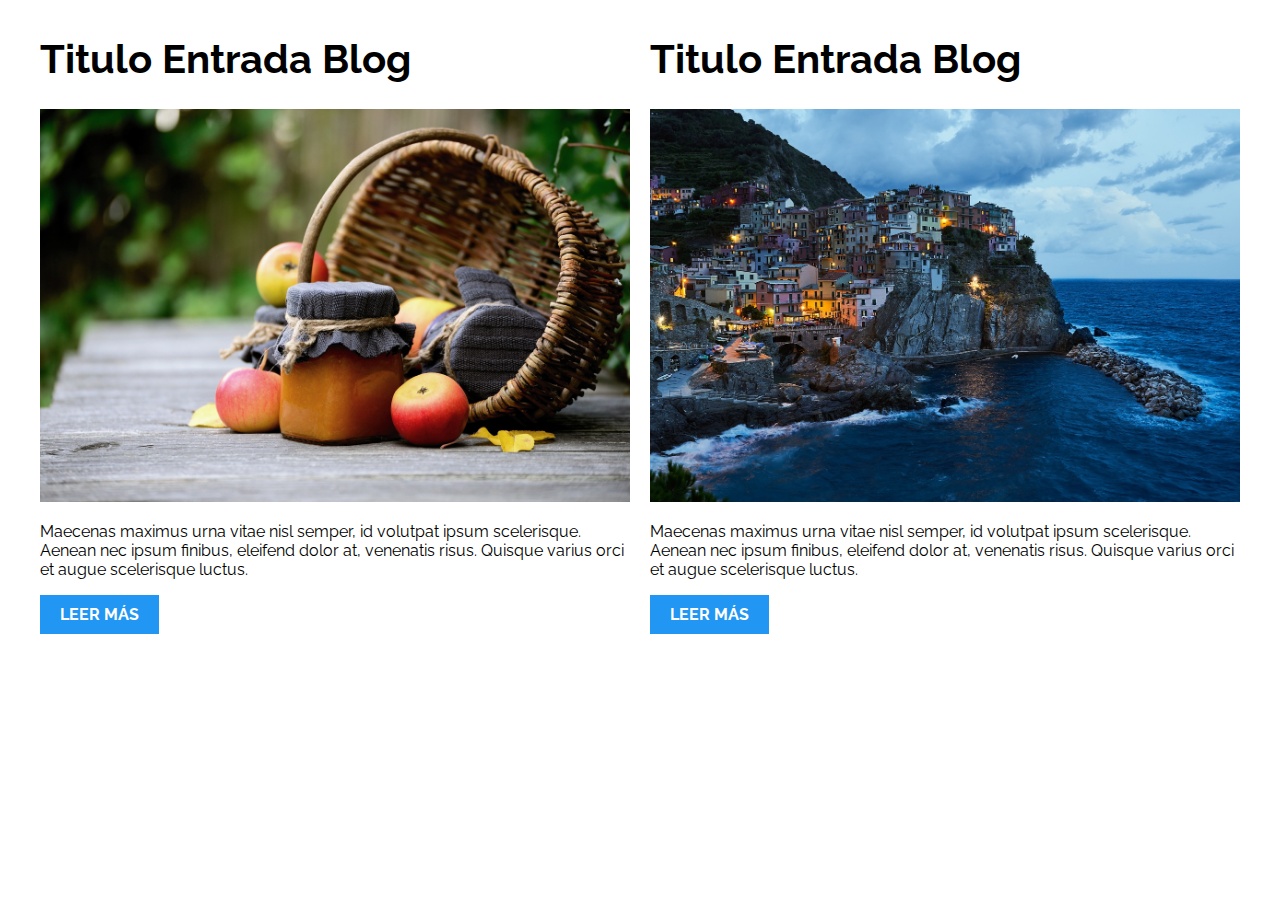
<file: 01-2columnas_iguales_css_grid/index.html>
<!DOCTYPE html>
<html>

<head>
    <meta charset="utf-8">
    <title>Patrones Responsive Web Design - 2 Columnas</title>
    <link rel="stylesheet" href="https://necolas.github.io/normalize.css/8.0.1/normalize.css">
    <link href="https://fonts.googleapis.com/css?family=Raleway:400,700,900" rel="stylesheet">
    <link rel="stylesheet" href="css/styles.css">
    <meta name="viewport" content="width=device-width, initial-scale=1">
</head>

<body>

    <div class="contenedor two-columns">
        <article class="entrada-blog">
            <h1>Titulo Entrada Blog</h1>
            <img src="img/imagen1.jpg">
            <p>Maecenas maximus urna vitae nisl semper, id volutpat ipsum scelerisque. Aenean nec ipsum finibus, eleifend dolor at, venenatis risus. Quisque varius orci et augue scelerisque luctus.</p>
            <a href="#">Leer más</a>
        </article>
        <article class="entrada-blog">
            <h1>Titulo Entrada Blog</h1>
            <img src="img/imagen2.jpg">
            <p>Maecenas maximus urna vitae nisl semper, id volutpat ipsum scelerisque. Aenean nec ipsum finibus, eleifend dolor at, venenatis risus. Quisque varius orci et augue scelerisque luctus.</p>
            <a href="#">Leer más</a>
        </article>
    </div>

</body>

</html>
</file>
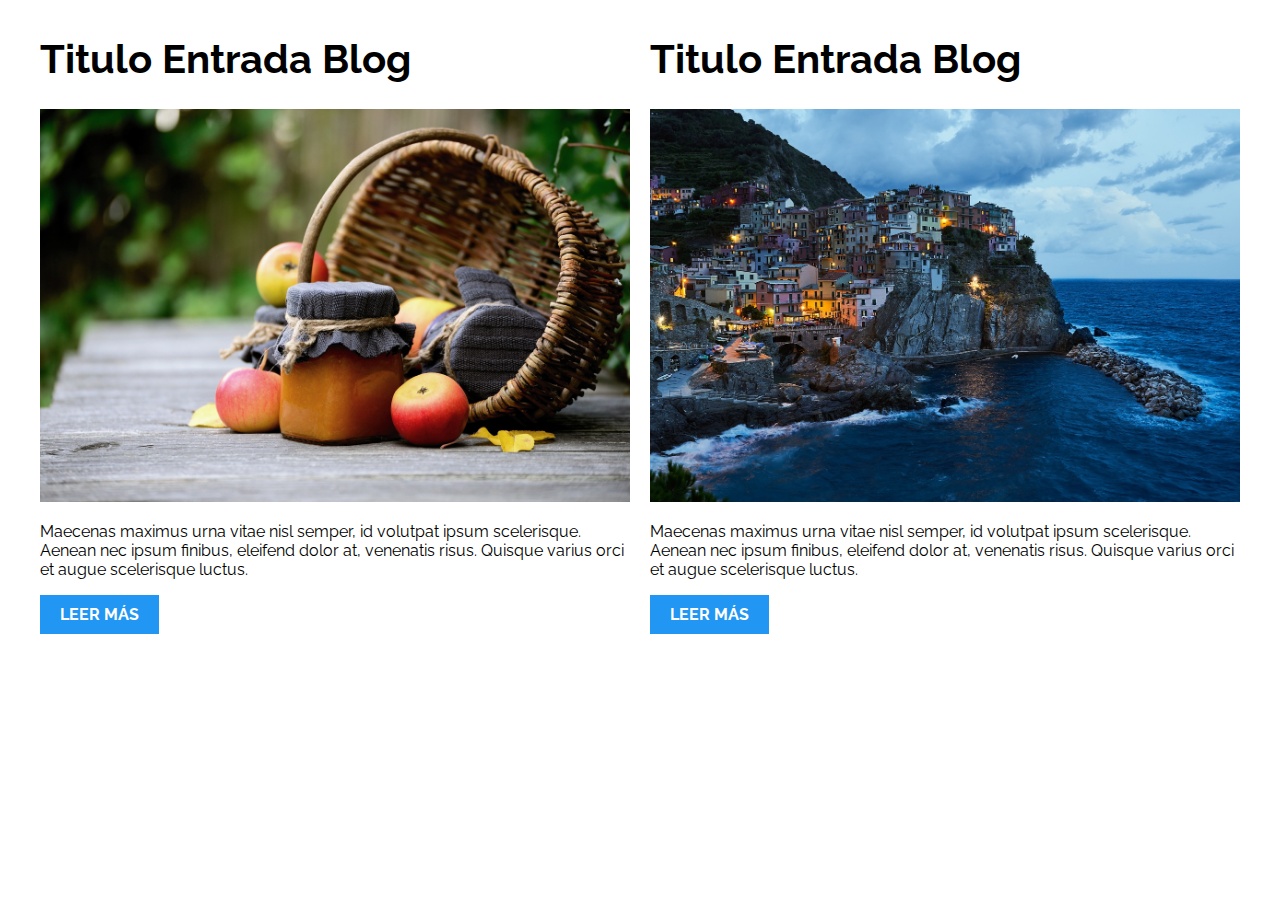
<file: 02-2columnas_iguales_flexbox/index.html>
<!DOCTYPE html>
<html>

<head>
    <meta charset="utf-8">
    <title>Patrones Responsive Web Design - 2 Columnas</title>
    <link rel="stylesheet" href="https://necolas.github.io/normalize.css/8.0.1/normalize.css">
    <link href="https://fonts.googleapis.com/css?family=Raleway:400,700,900" rel="stylesheet">
    <link rel="stylesheet" href="css/styles.css">
    <meta name="viewport" content="width=device-width, initial-scale=1">
</head>

<body>
    <div class="contenedor two-columns">
        <article class="entrada-blog">
            <h1>Titulo Entrada Blog</h1>
            <img src="img/imagen1.jpg">
            <p>Maecenas maximus urna vitae nisl semper, id volutpat ipsum scelerisque. Aenean nec ipsum finibus, eleifend dolor at, venenatis risus. Quisque varius orci et augue scelerisque luctus.</p>
            <a href="#">Leer más</a>
        </article>
        <article class="entrada-blog">
            <h1>Titulo Entrada Blog</h1>
            <img src="img/imagen2.jpg">
            <p>Maecenas maximus urna vitae nisl semper, id volutpat ipsum scelerisque. Aenean nec ipsum finibus, eleifend dolor at, venenatis risus. Quisque varius orci et augue scelerisque luctus.</p>
            <a href="#">Leer más</a>
        </article>
    </div>

</body>

</html>
</file>
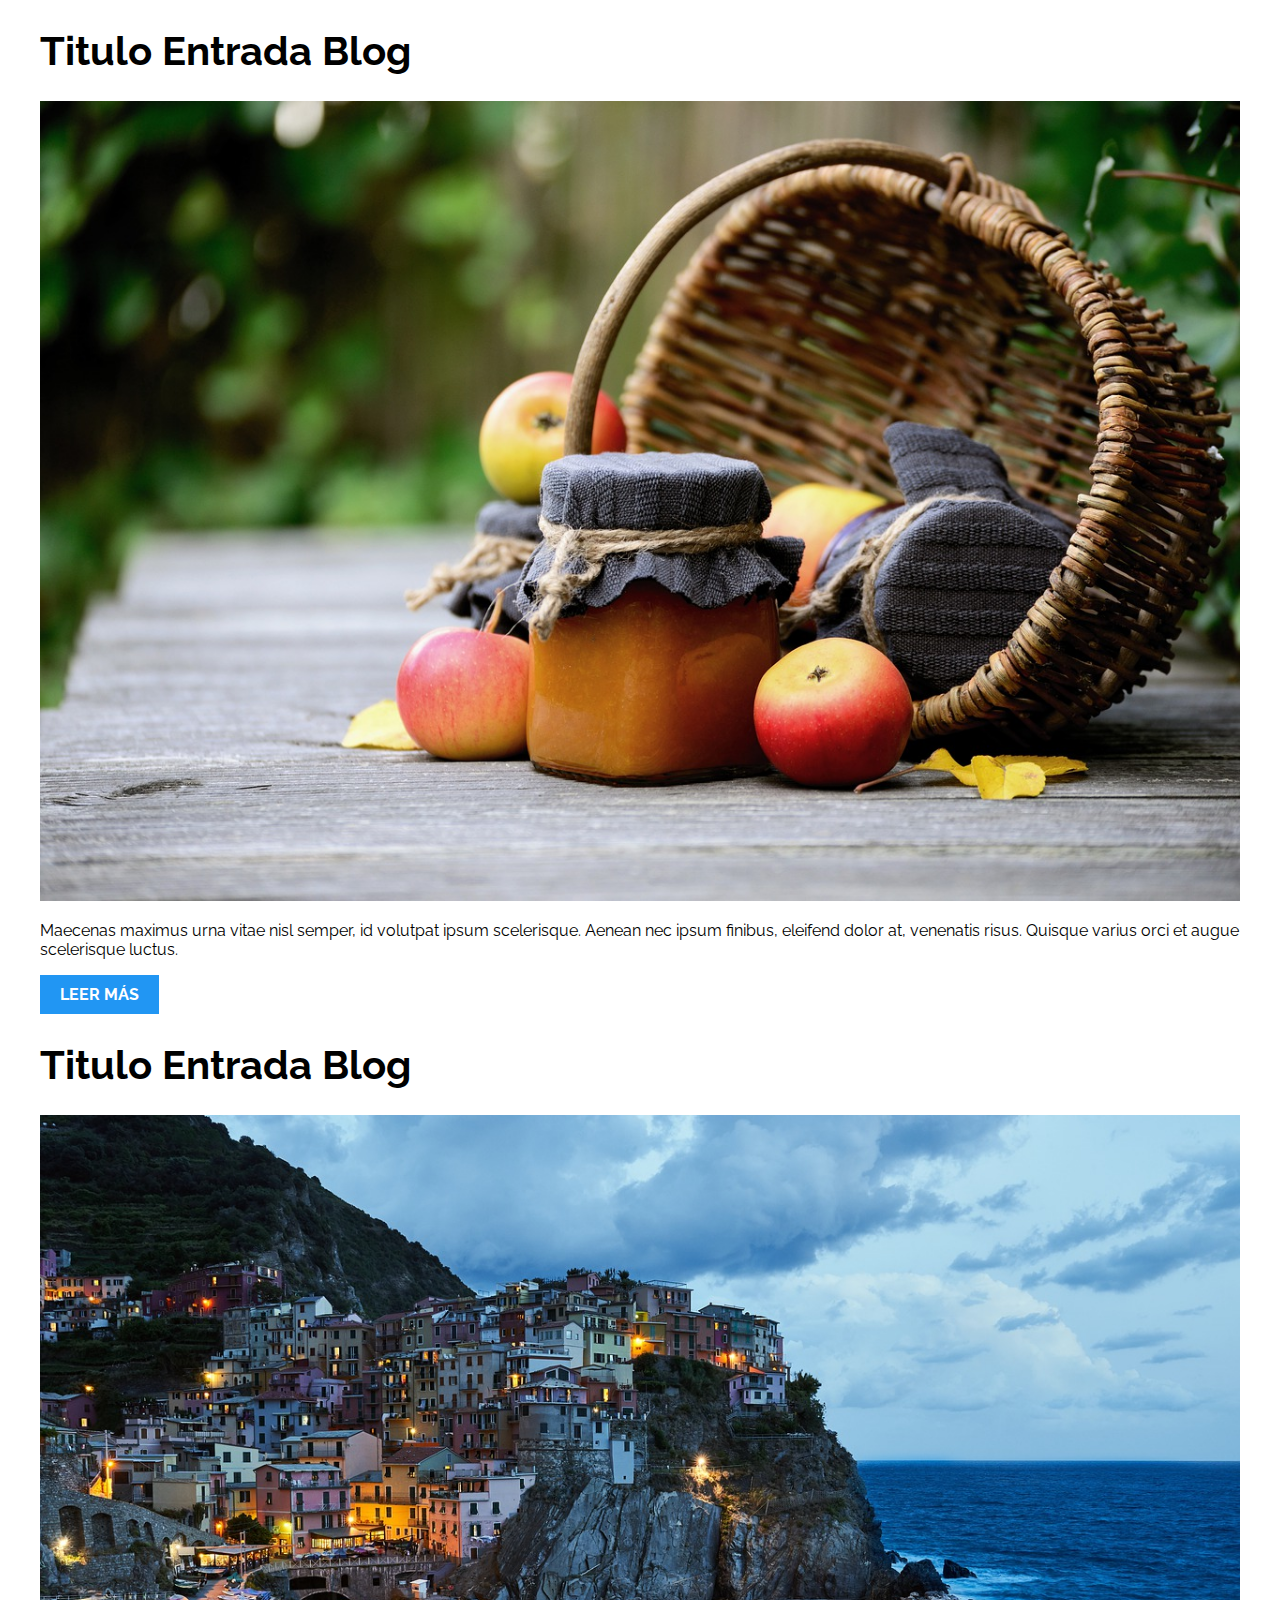
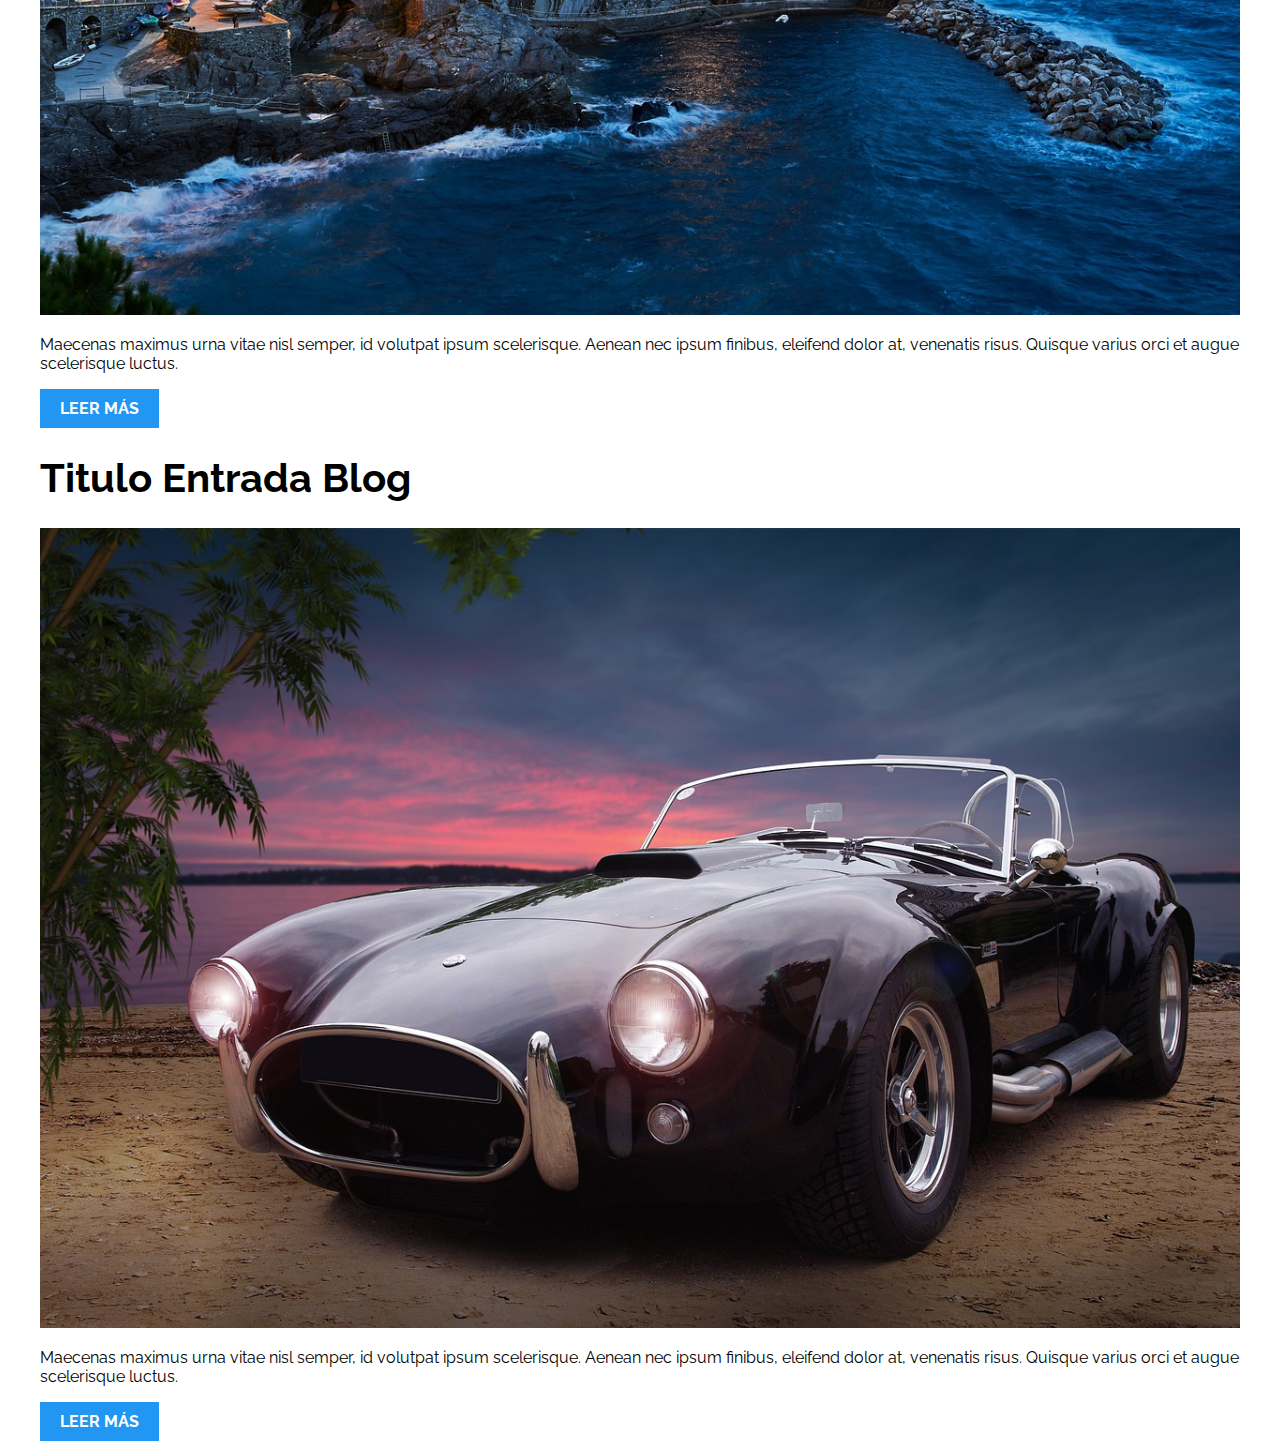
<file: 03-3columnas_iguales_css_grid/index.html>
<!DOCTYPE html>
<html>

<head>
    <meta charset="utf-8">
    <title>Patrones Responsive Web Design - 3 Columnas Iguales</title>
    <link rel="stylesheet" href="https://necolas.github.io/normalize.css/8.0.1/normalize.css">
    <link href="https://fonts.googleapis.com/css?family=Raleway:400,700,900" rel="stylesheet">
    <link rel="stylesheet" href="css/styles.css">
    <meta name="viewport" content="width=device-width, initial-scale=1">
</head>

<body>

    <div class="contenedor three-columns">
        <article class="entrada-blog">
            <h1>Titulo Entrada Blog</h1>
            <img src="img/imagen1.jpg">
            <p>Maecenas maximus urna vitae nisl semper, id volutpat ipsum scelerisque. Aenean nec ipsum finibus, eleifend dolor at, venenatis risus. Quisque varius orci et augue scelerisque luctus.</p>
            <a href="#">Leer más</a>
        </article>

        <article class="entrada-blog">
            <h1>Titulo Entrada Blog</h1>
            <img src="img/imagen2.jpg">

            <p>Maecenas maximus urna vitae nisl semper, id volutpat ipsum scelerisque. Aenean nec ipsum finibus, eleifend dolor at, venenatis risus. Quisque varius orci et augue scelerisque luctus.</p>
            <a href="#">Leer más</a>
        </article>

        <article class="entrada-blog">
            <h1>Titulo Entrada Blog</h1>
            <img src="img/imagen3.jpg">

            <p>Maecenas maximus urna vitae nisl semper, id volutpat ipsum scelerisque. Aenean nec ipsum finibus, eleifend dolor at, venenatis risus. Quisque varius orci et augue scelerisque luctus.</p>
            <a href="#">Leer más</a>
        </article>
    </div>

</body>

</html>
</file>
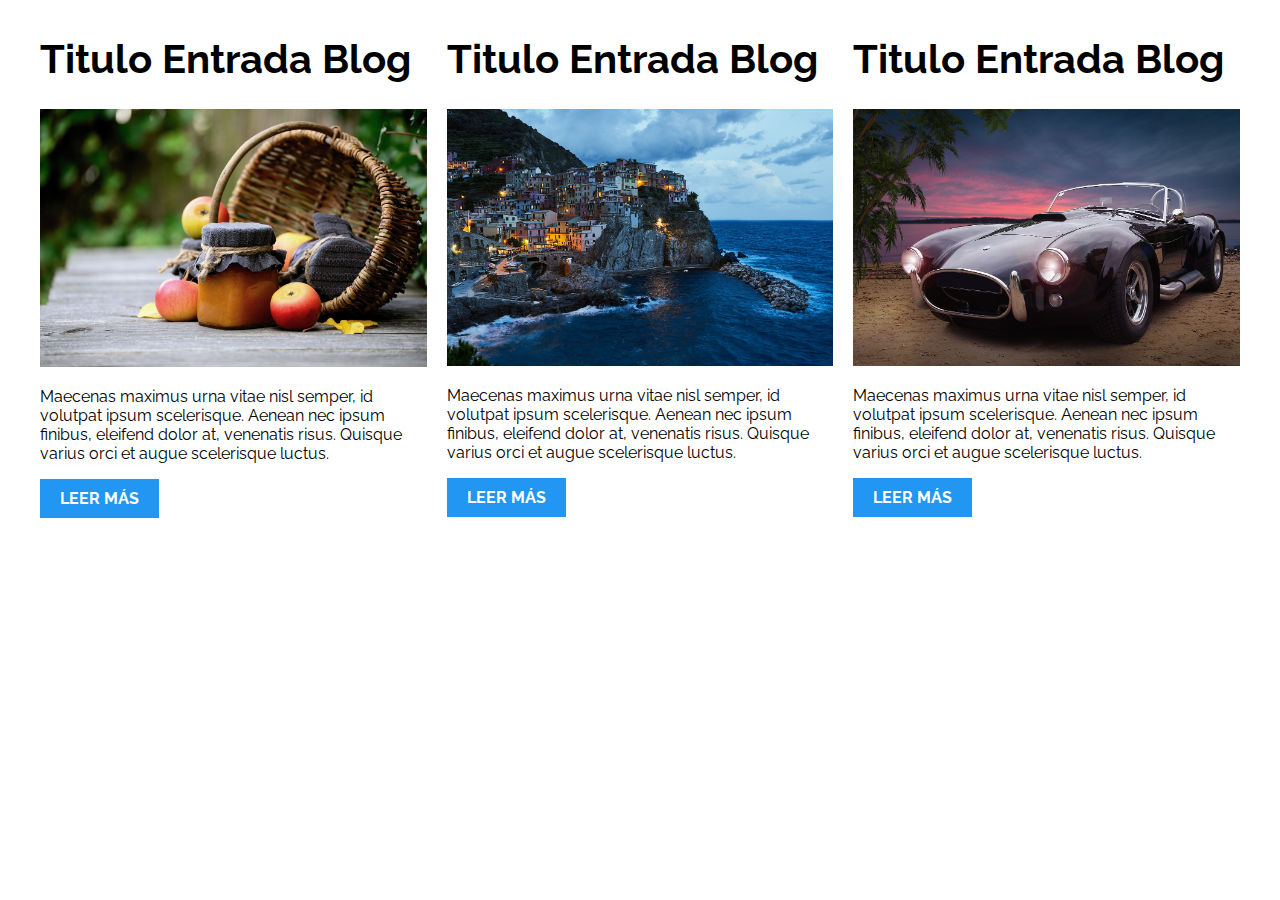
<file: 04-3columnas_iguales_flexbox/index.html>
<!DOCTYPE html>
<html>

<head>
    <meta charset="utf-8">
    <title>Patrones Responsive Web Design - 3 Columnas Iguales</title>
    <link rel="stylesheet" href="https://necolas.github.io/normalize.css/8.0.1/normalize.css">
    <link href="https://fonts.googleapis.com/css?family=Raleway:400,700,900" rel="stylesheet">
    <link rel="stylesheet" href="css/styles.css">
    <meta name="viewport" content="width=device-width, initial-scale=1">
</head>

<body>

    <div class="contenedor three-columns">
        <article class="entrada-blog">
            <h1>Titulo Entrada Blog</h1>
            <img src="img/imagen1.jpg">
            <p>Maecenas maximus urna vitae nisl semper, id volutpat ipsum scelerisque. Aenean nec ipsum finibus, eleifend dolor at, venenatis risus. Quisque varius orci et augue scelerisque luctus.</p>
            <a href="#">Leer más</a>
        </article>

        <article class="entrada-blog">
            <h1>Titulo Entrada Blog</h1>
            <img src="img/imagen2.jpg">

            <p>Maecenas maximus urna vitae nisl semper, id volutpat ipsum scelerisque. Aenean nec ipsum finibus, eleifend dolor at, venenatis risus. Quisque varius orci et augue scelerisque luctus.</p>
            <a href="#">Leer más</a>
        </article>

        <article class="entrada-blog">
            <h1>Titulo Entrada Blog</h1>
            <img src="img/imagen3.jpg">

            <p>Maecenas maximus urna vitae nisl semper, id volutpat ipsum scelerisque. Aenean nec ipsum finibus, eleifend dolor at, venenatis risus. Quisque varius orci et augue scelerisque luctus.</p>
            <a href="#">Leer más</a>
        </article>
    </div>
</body>

</html>
</file>
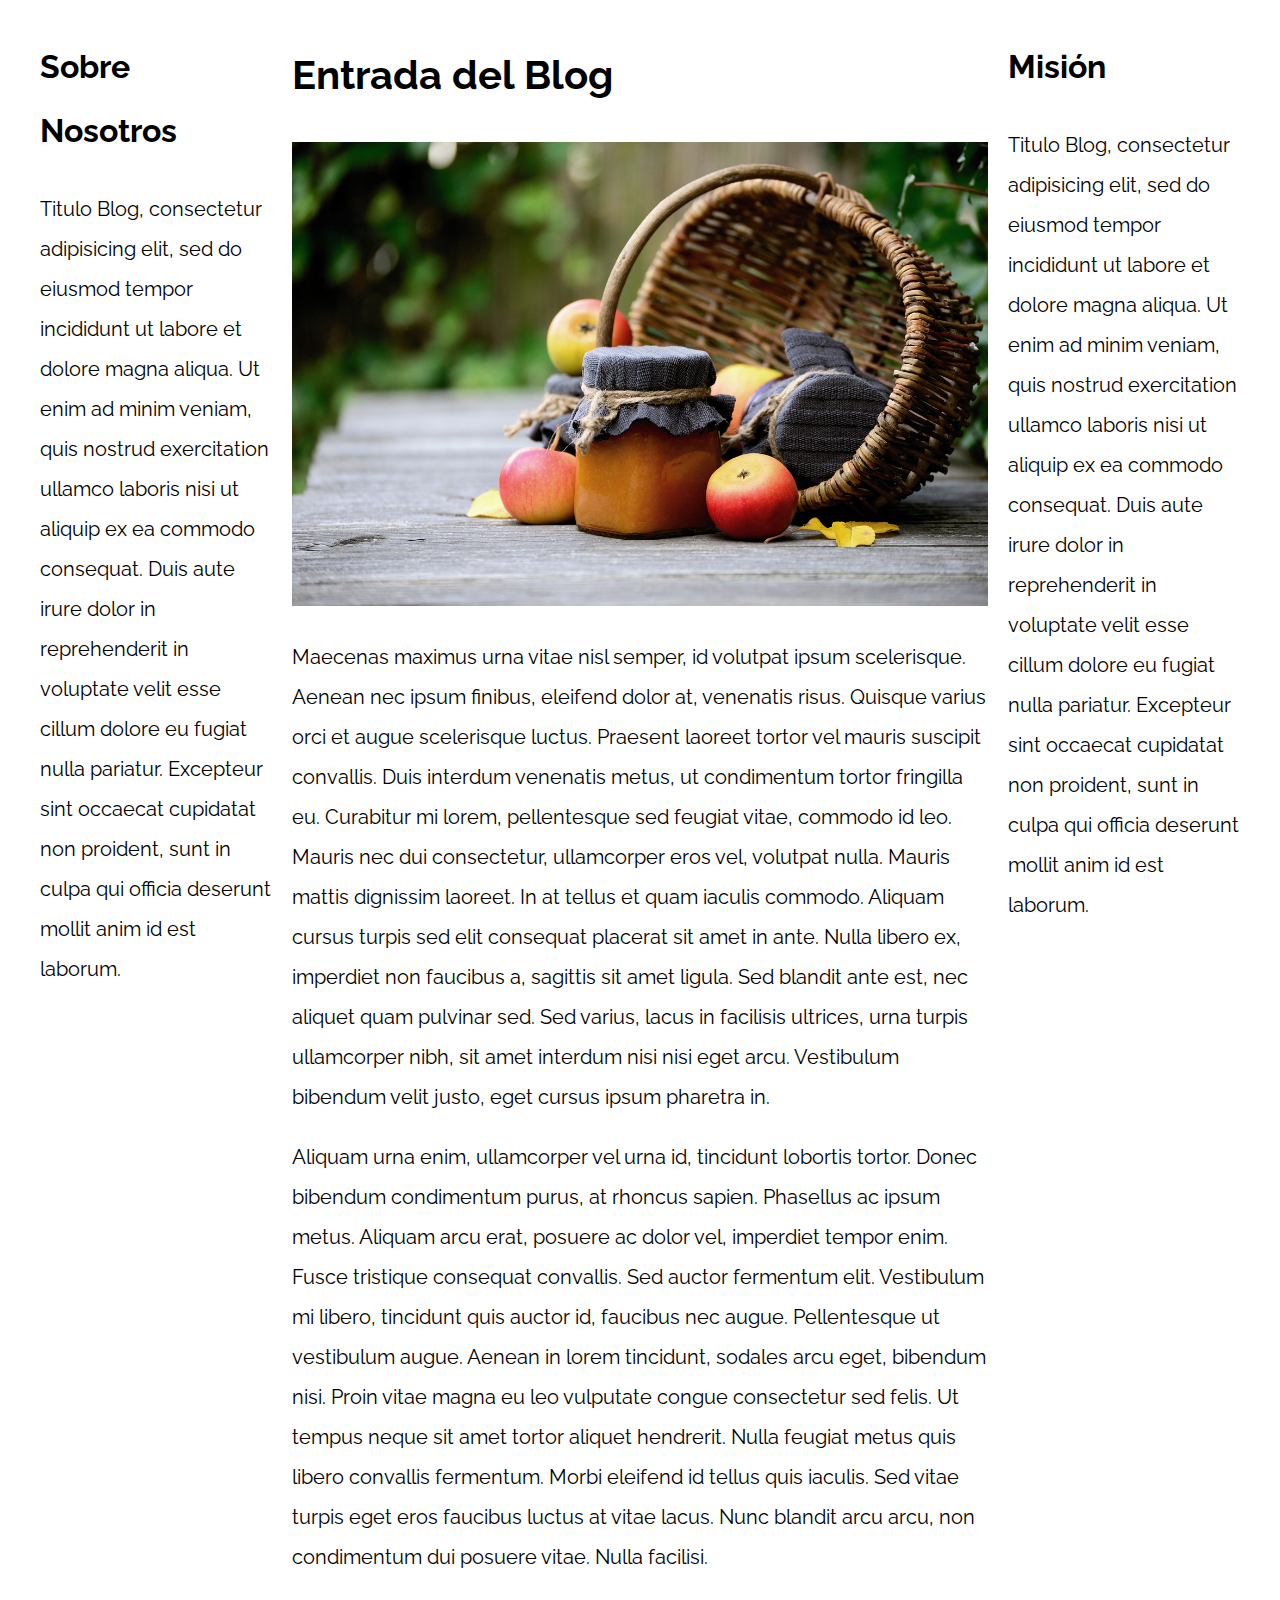
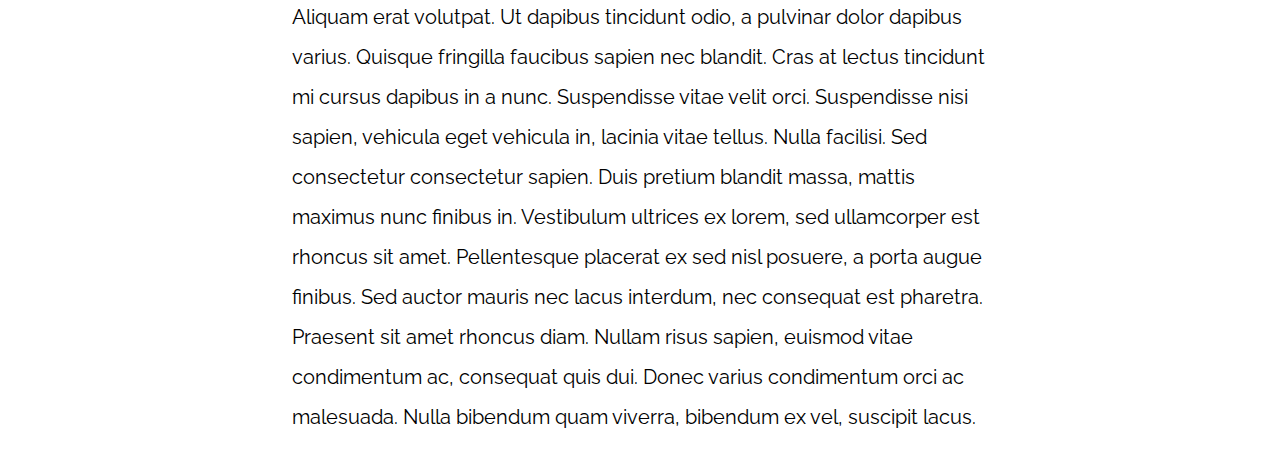
<file: 05-3columnas_css_grid/index.html>
<!DOCTYPE html>
<html>

<head>
    <meta charset="utf-8">
    <title>Patrones Responsive Web Design</title>
    <link rel="stylesheet" href="https://necolas.github.io/normalize.css/8.0.1/normalize.css">
    <link href="https://fonts.googleapis.com/css?family=Raleway:400,700,900" rel="stylesheet">
    <link rel="stylesheet" href="css/styles.css">
    <meta name="viewport" content="width=device-width, initial-scale=1">
</head>

<body>

    <div class="contenedor container-grid">
        <main class="main-content">
            <article>
                <h1>Entrada del Blog</h1>
                <img src="img/imagen1.jpg">

                <p>Maecenas maximus urna vitae nisl semper, id volutpat ipsum scelerisque. Aenean nec ipsum finibus, eleifend dolor at, venenatis risus. Quisque varius orci et augue scelerisque luctus. Praesent laoreet tortor vel mauris suscipit convallis.
                    Duis interdum venenatis metus, ut condimentum tortor fringilla eu. Curabitur mi lorem, pellentesque sed feugiat vitae, commodo id leo. Mauris nec dui consectetur, ullamcorper eros vel, volutpat nulla. Mauris mattis dignissim laoreet.
                    In at tellus et quam iaculis commodo. Aliquam cursus turpis sed elit consequat placerat sit amet in ante. Nulla libero ex, imperdiet non faucibus a, sagittis sit amet ligula. Sed blandit ante est, nec aliquet quam pulvinar sed. Sed
                    varius, lacus in facilisis ultrices, urna turpis ullamcorper nibh, sit amet interdum nisi nisi eget arcu. Vestibulum bibendum velit justo, eget cursus ipsum pharetra in.</p>

                <p>Aliquam urna enim, ullamcorper vel urna id, tincidunt lobortis tortor. Donec bibendum condimentum purus, at rhoncus sapien. Phasellus ac ipsum metus. Aliquam arcu erat, posuere ac dolor vel, imperdiet tempor enim. Fusce tristique consequat
                    convallis. Sed auctor fermentum elit. Vestibulum mi libero, tincidunt quis auctor id, faucibus nec augue. Pellentesque ut vestibulum augue. Aenean in lorem tincidunt, sodales arcu eget, bibendum nisi. Proin vitae magna eu leo vulputate
                    congue consectetur sed felis. Ut tempus neque sit amet tortor aliquet hendrerit. Nulla feugiat metus quis libero convallis fermentum. Morbi eleifend id tellus quis iaculis. Sed vitae turpis eget eros faucibus luctus at vitae lacus.
                    Nunc blandit arcu arcu, non condimentum dui posuere vitae. Nulla facilisi.</p>

                <p>Aliquam erat volutpat. Ut dapibus tincidunt odio, a pulvinar dolor dapibus varius. Quisque fringilla faucibus sapien nec blandit. Cras at lectus tincidunt mi cursus dapibus in a nunc. Suspendisse vitae velit orci. Suspendisse nisi sapien,
                    vehicula eget vehicula in, lacinia vitae tellus. Nulla facilisi. Sed consectetur consectetur sapien. Duis pretium blandit massa, mattis maximus nunc finibus in. Vestibulum ultrices ex lorem, sed ullamcorper est rhoncus sit amet. Pellentesque
                    placerat ex sed nisl posuere, a porta augue finibus. Sed auctor mauris nec lacus interdum, nec consequat est pharetra. Praesent sit amet rhoncus diam. Nullam risus sapien, euismod vitae condimentum ac, consequat quis dui. Donec varius
                    condimentum orci ac malesuada. Nulla bibendum quam viverra, bibendum ex vel, suscipit lacus.</p>

            </article>
        </main>

        <aside class="sidebar-1">
            <h2>Sobre Nosotros</h2>
            <p>Titulo Blog, consectetur adipisicing elit, sed do eiusmod tempor incididunt ut labore et dolore magna aliqua. Ut enim ad minim veniam, quis nostrud exercitation ullamco laboris nisi ut aliquip ex ea commodo consequat. Duis aute irure dolor
                in reprehenderit in voluptate velit esse cillum dolore eu fugiat nulla pariatur. Excepteur sint occaecat cupidatat non proident, sunt in culpa qui officia deserunt mollit anim id est laborum.</p>
        </aside>
        <aside class="sidebar-2">
            <h2>Misión</h2>
            <p>Titulo Blog, consectetur adipisicing elit, sed do eiusmod tempor incididunt ut labore et dolore magna aliqua. Ut enim ad minim veniam, quis nostrud exercitation ullamco laboris nisi ut aliquip ex ea commodo consequat. Duis aute irure dolor
                in reprehenderit in voluptate velit esse cillum dolore eu fugiat nulla pariatur. Excepteur sint occaecat cupidatat non proident, sunt in culpa qui officia deserunt mollit anim id est laborum.</p>
        </aside>
    </div>

</body>

</html>
</file>
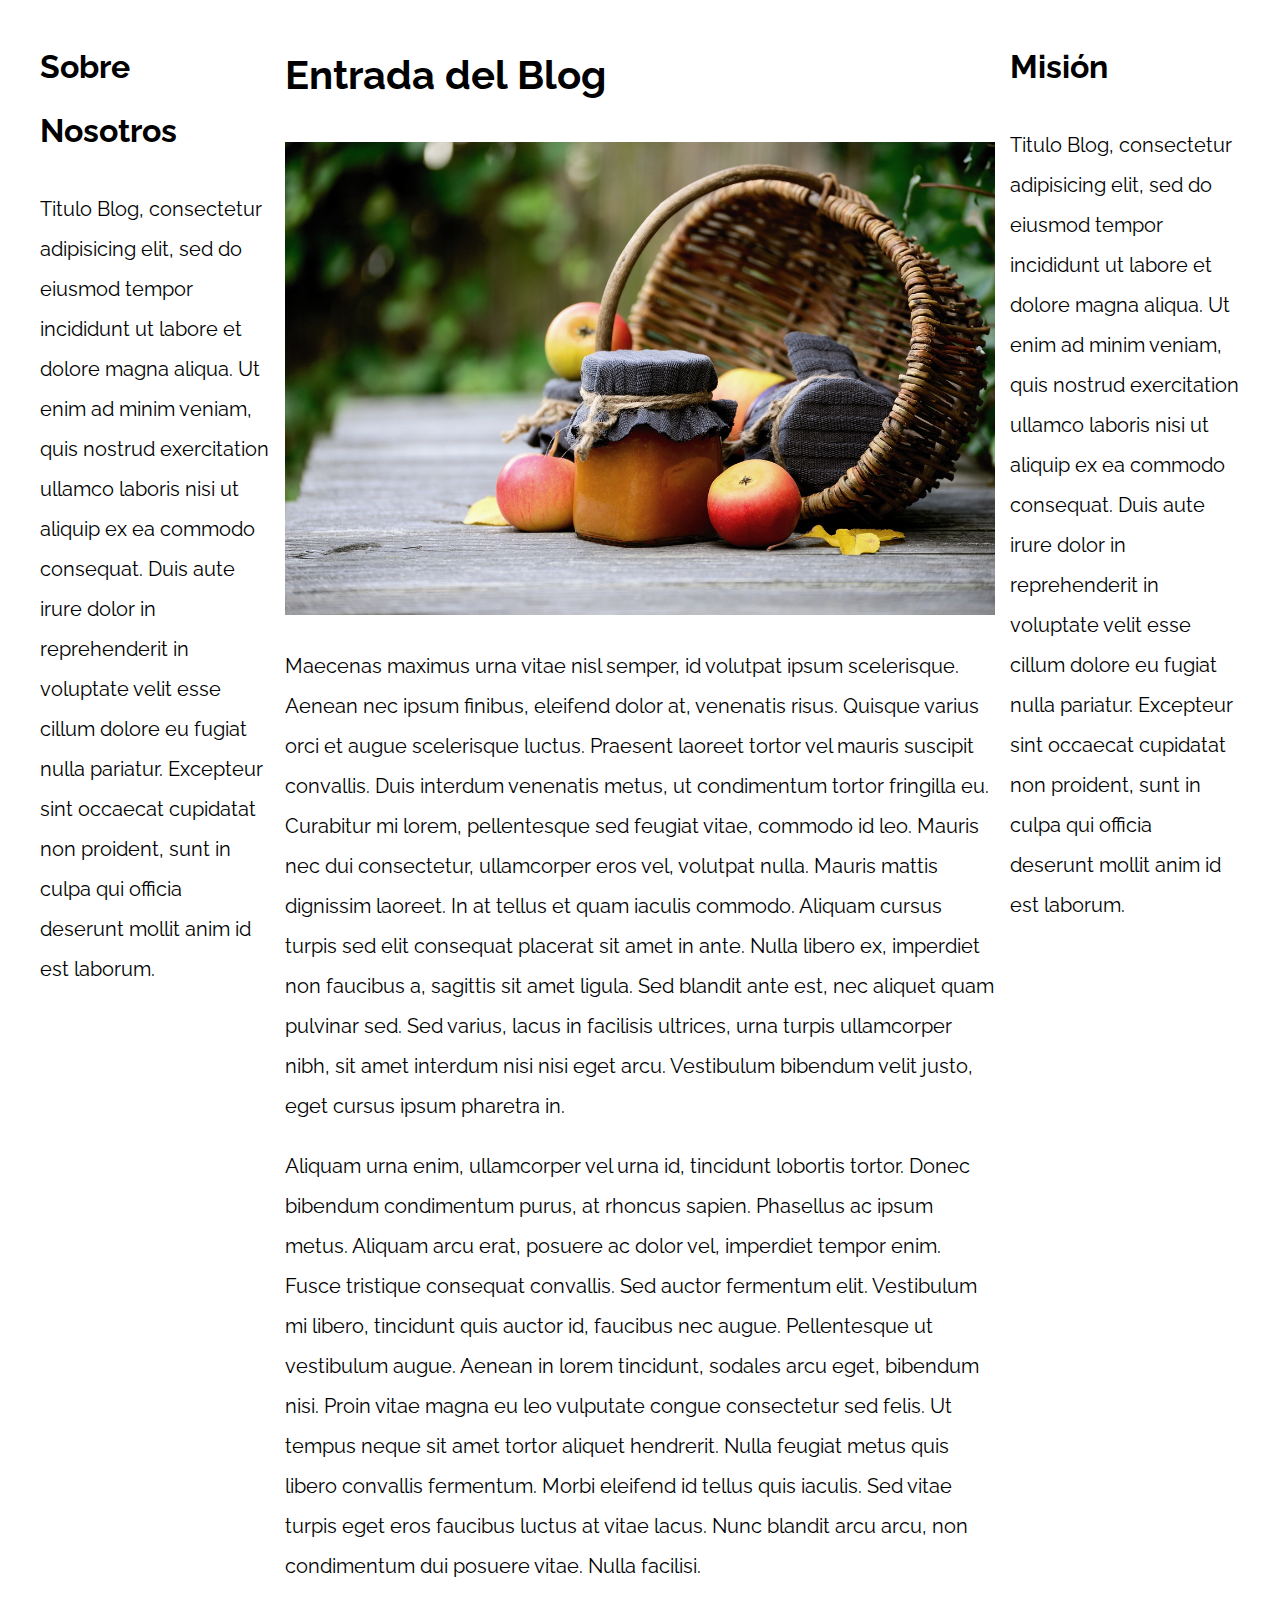
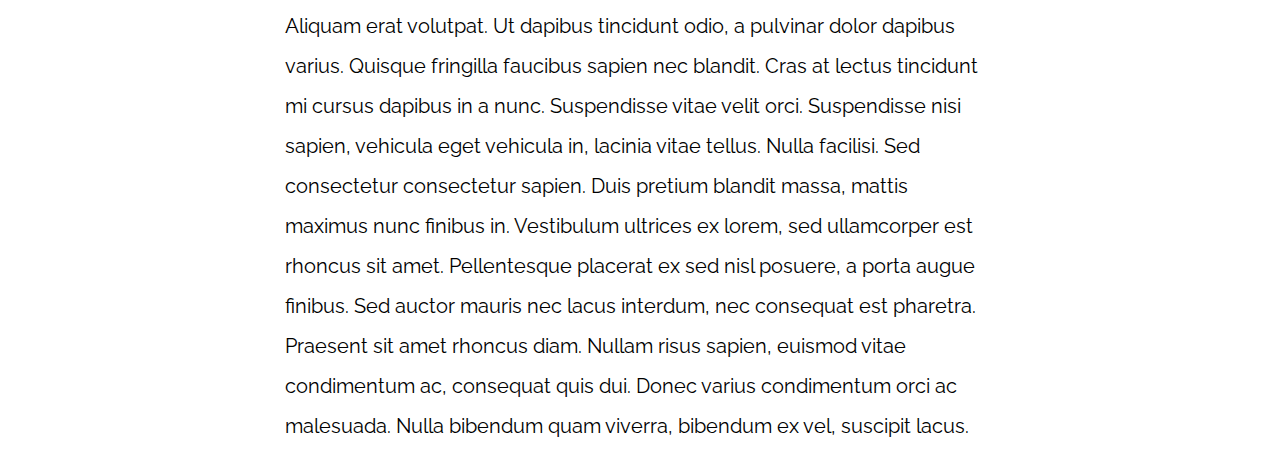
<file: 06-3columnas_flexbox/index.html>
<!DOCTYPE html>
<html>

<head>
    <meta charset="utf-8">
    <title>Patrones Responsive Web Design</title>
    <link rel="stylesheet" href="https://necolas.github.io/normalize.css/8.0.1/normalize.css">
    <link href="https://fonts.googleapis.com/css?family=Raleway:400,700,900" rel="stylesheet">
    <link rel="stylesheet" href="css/styles.css">
    <meta name="viewport" content="width=device-width, initial-scale=1">
</head>

<body>

    <div class="contenedor flex-container">
        <main class="main-content">
            <article>
                <h1>Entrada del Blog</h1>
                <img src="img/imagen1.jpg">

                <p>Maecenas maximus urna vitae nisl semper, id volutpat ipsum scelerisque. Aenean nec ipsum finibus, eleifend dolor at, venenatis risus. Quisque varius orci et augue scelerisque luctus. Praesent laoreet tortor vel mauris suscipit convallis.
                    Duis interdum venenatis metus, ut condimentum tortor fringilla eu. Curabitur mi lorem, pellentesque sed feugiat vitae, commodo id leo. Mauris nec dui consectetur, ullamcorper eros vel, volutpat nulla. Mauris mattis dignissim laoreet.
                    In at tellus et quam iaculis commodo. Aliquam cursus turpis sed elit consequat placerat sit amet in ante. Nulla libero ex, imperdiet non faucibus a, sagittis sit amet ligula. Sed blandit ante est, nec aliquet quam pulvinar sed. Sed
                    varius, lacus in facilisis ultrices, urna turpis ullamcorper nibh, sit amet interdum nisi nisi eget arcu. Vestibulum bibendum velit justo, eget cursus ipsum pharetra in.</p>

                <p>Aliquam urna enim, ullamcorper vel urna id, tincidunt lobortis tortor. Donec bibendum condimentum purus, at rhoncus sapien. Phasellus ac ipsum metus. Aliquam arcu erat, posuere ac dolor vel, imperdiet tempor enim. Fusce tristique consequat
                    convallis. Sed auctor fermentum elit. Vestibulum mi libero, tincidunt quis auctor id, faucibus nec augue. Pellentesque ut vestibulum augue. Aenean in lorem tincidunt, sodales arcu eget, bibendum nisi. Proin vitae magna eu leo vulputate
                    congue consectetur sed felis. Ut tempus neque sit amet tortor aliquet hendrerit. Nulla feugiat metus quis libero convallis fermentum. Morbi eleifend id tellus quis iaculis. Sed vitae turpis eget eros faucibus luctus at vitae lacus.
                    Nunc blandit arcu arcu, non condimentum dui posuere vitae. Nulla facilisi.</p>

                <p>Aliquam erat volutpat. Ut dapibus tincidunt odio, a pulvinar dolor dapibus varius. Quisque fringilla faucibus sapien nec blandit. Cras at lectus tincidunt mi cursus dapibus in a nunc. Suspendisse vitae velit orci. Suspendisse nisi sapien,
                    vehicula eget vehicula in, lacinia vitae tellus. Nulla facilisi. Sed consectetur consectetur sapien. Duis pretium blandit massa, mattis maximus nunc finibus in. Vestibulum ultrices ex lorem, sed ullamcorper est rhoncus sit amet. Pellentesque
                    placerat ex sed nisl posuere, a porta augue finibus. Sed auctor mauris nec lacus interdum, nec consequat est pharetra. Praesent sit amet rhoncus diam. Nullam risus sapien, euismod vitae condimentum ac, consequat quis dui. Donec varius
                    condimentum orci ac malesuada. Nulla bibendum quam viverra, bibendum ex vel, suscipit lacus.</p>

            </article>
        </main>

        <aside class="sidebar-1 sidebar">
            <h2>Sobre Nosotros</h2>
            <p>Titulo Blog, consectetur adipisicing elit, sed do eiusmod tempor incididunt ut labore et dolore magna aliqua. Ut enim ad minim veniam, quis nostrud exercitation ullamco laboris nisi ut aliquip ex ea commodo consequat. Duis aute irure dolor
                in reprehenderit in voluptate velit esse cillum dolore eu fugiat nulla pariatur. Excepteur sint occaecat cupidatat non proident, sunt in culpa qui officia deserunt mollit anim id est laborum.</p>
        </aside>
        <aside class="sidebar-2 sidebar">
            <h2>Misión</h2>
            <p>Titulo Blog, consectetur adipisicing elit, sed do eiusmod tempor incididunt ut labore et dolore magna aliqua. Ut enim ad minim veniam, quis nostrud exercitation ullamco laboris nisi ut aliquip ex ea commodo consequat. Duis aute irure dolor
                in reprehenderit in voluptate velit esse cillum dolore eu fugiat nulla pariatur. Excepteur sint occaecat cupidatat non proident, sunt in culpa qui officia deserunt mollit anim id est laborum.</p>
        </aside>
    </div>

</body>

</html>
</file>
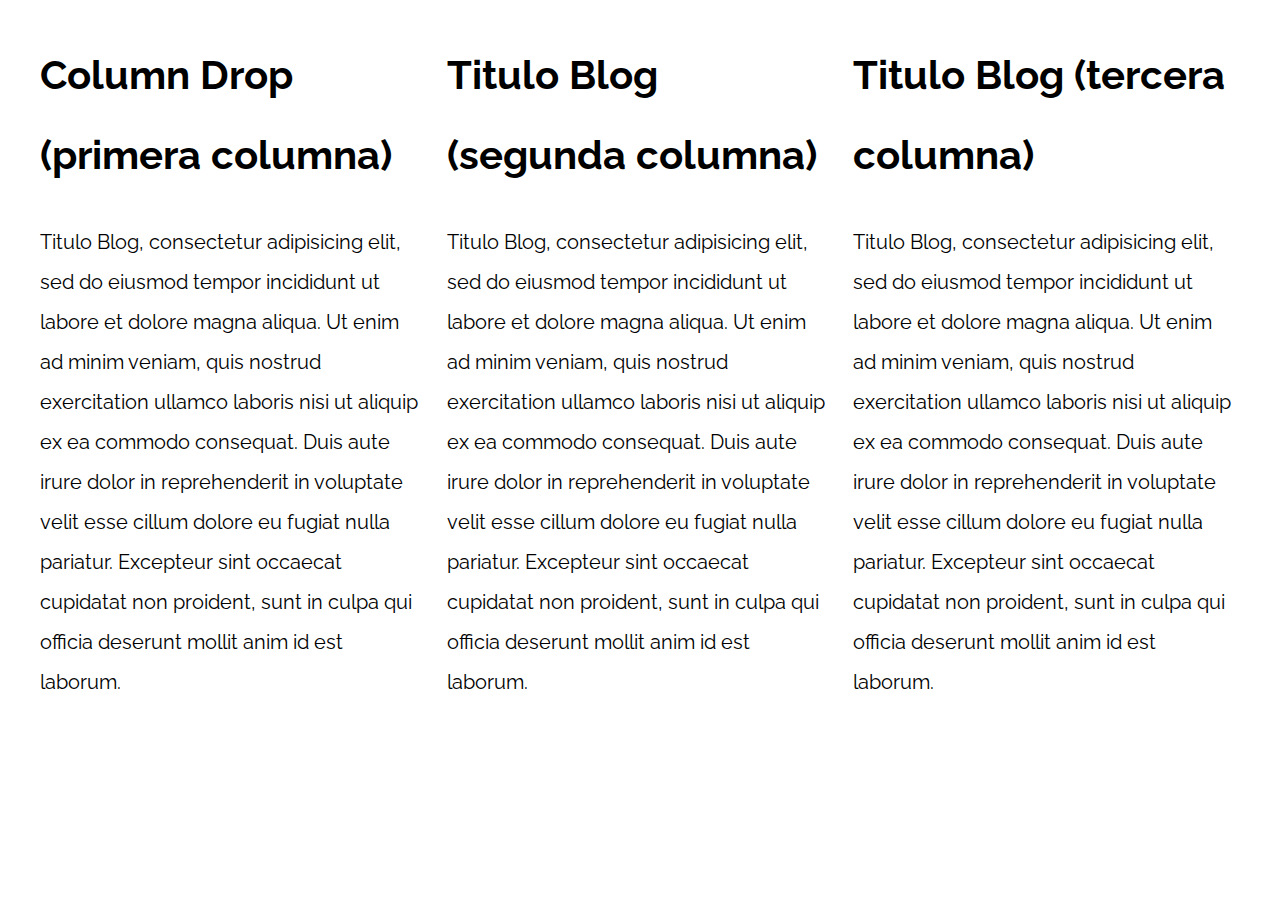
<file: 07-column_drop_css_grid/index.html>
<!DOCTYPE html>
<html>

<head>
    <meta charset="utf-8">
    <title>Patrones Responsive Web Design</title>
    <link rel="stylesheet" href="https://necolas.github.io/normalize.css/8.0.1/normalize.css">
    <link href="https://fonts.googleapis.com/css?family=Raleway:400,700,900" rel="stylesheet">
    <link rel="stylesheet" href="css/styles.css">
    <meta name="viewport" content="width=device-width, initial-scale=1">
</head>

<body>

    <div class="contenedor column-drop">
        <main>
            <h1>Column Drop (primera columna)</h1>
            <p>
                Titulo Blog, consectetur adipisicing elit, sed do eiusmod tempor incididunt ut labore et dolore magna aliqua. Ut enim ad minim veniam, quis nostrud exercitation ullamco laboris nisi ut aliquip ex ea commodo consequat. Duis aute irure dolor in reprehenderit
                in voluptate velit esse cillum dolore eu fugiat nulla pariatur. Excepteur sint occaecat cupidatat non proident, sunt in culpa qui officia deserunt mollit anim id est laborum.
            </p>
        </main>

        <aside class="sidebar-1">
            <h1>Titulo Blog (segunda columna)</h1>
            <p>
                Titulo Blog, consectetur adipisicing elit, sed do eiusmod tempor incididunt ut labore et dolore magna aliqua. Ut enim ad minim veniam, quis nostrud exercitation ullamco laboris nisi ut aliquip ex ea commodo consequat. Duis aute irure dolor in reprehenderit
                in voluptate velit esse cillum dolore eu fugiat nulla pariatur. Excepteur sint occaecat cupidatat non proident, sunt in culpa qui officia deserunt mollit anim id est laborum.
            </p>
        </aside>

        <aside class="sidebar-2">
            <h1>Titulo Blog (tercera columna)</h1>
            <p>
                Titulo Blog, consectetur adipisicing elit, sed do eiusmod tempor incididunt ut labore et dolore magna aliqua. Ut enim ad minim veniam, quis nostrud exercitation ullamco laboris nisi ut aliquip ex ea commodo consequat. Duis aute irure dolor in reprehenderit
                in voluptate velit esse cillum dolore eu fugiat nulla pariatur. Excepteur sint occaecat cupidatat non proident, sunt in culpa qui officia deserunt mollit anim id est laborum.
            </p>
        </aside>
    </div>

</body>

</html>
</file>
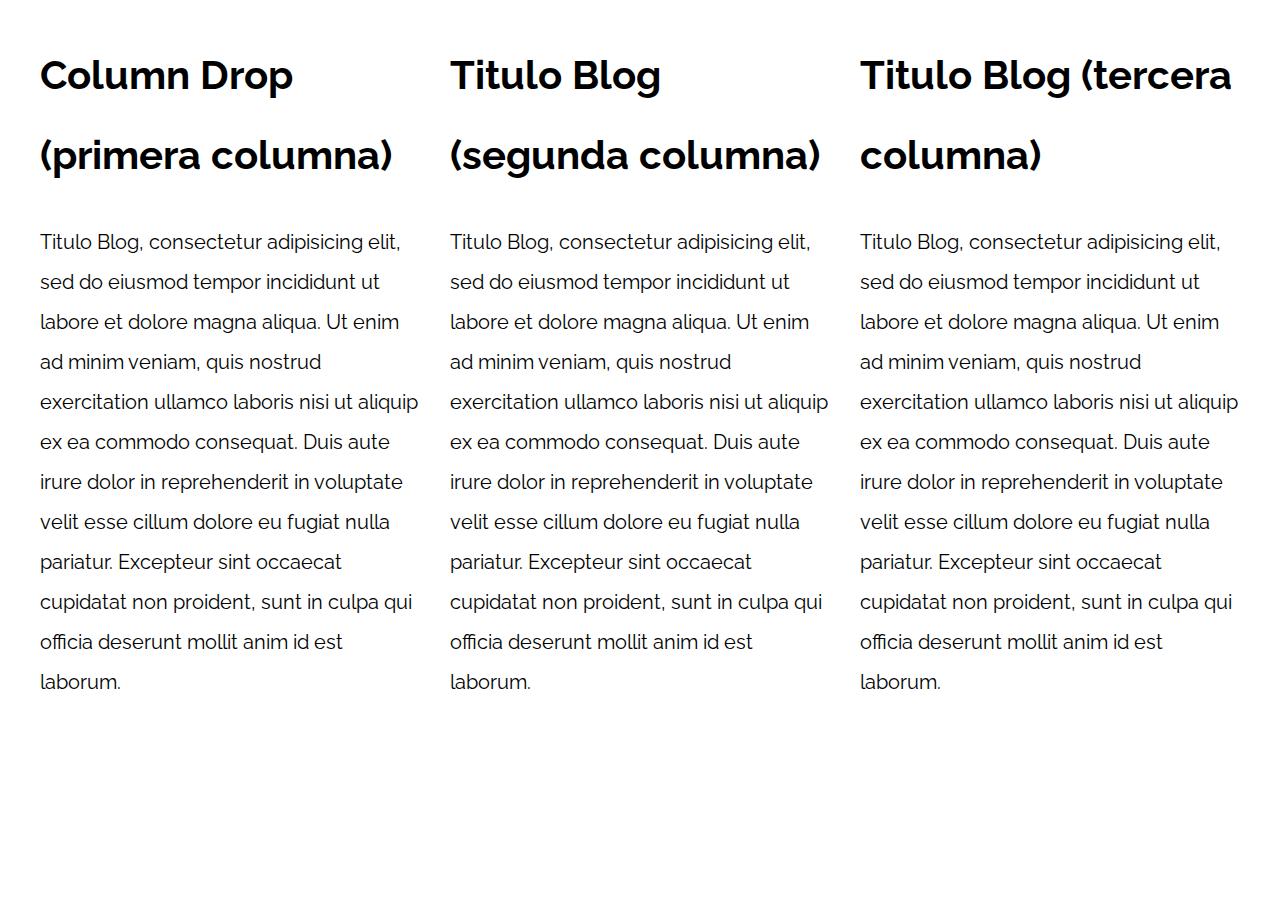
<file: 08-column_drop_flexbox/index.html>
<!DOCTYPE html>
<html>

<head>
    <meta charset="utf-8">
    <title>Patrones Responsive Web Design</title>
    <link rel="stylesheet" href="https://necolas.github.io/normalize.css/8.0.1/normalize.css">
    <link href="https://fonts.googleapis.com/css?family=Raleway:400,700,900" rel="stylesheet">
    <link rel="stylesheet" href="css/styles.css">
    <meta name="viewport" content="width=device-width, initial-scale=1">
</head>

<body>

    <div class="contenedor column-drop">
        <main class="main-content">
            <h1>Column Drop (primera columna)</h1>
            <p>
                Titulo Blog, consectetur adipisicing elit, sed do eiusmod tempor incididunt ut labore et dolore magna aliqua. Ut enim ad minim veniam, quis nostrud exercitation ullamco laboris nisi ut aliquip ex ea commodo consequat. Duis aute irure dolor in reprehenderit
                in voluptate velit esse cillum dolore eu fugiat nulla pariatur. Excepteur sint occaecat cupidatat non proident, sunt in culpa qui officia deserunt mollit anim id est laborum.
            </p>
        </main>

        <aside class="sidebar-1">
            <h1>Titulo Blog (segunda columna)</h1>
            <p>
                Titulo Blog, consectetur adipisicing elit, sed do eiusmod tempor incididunt ut labore et dolore magna aliqua. Ut enim ad minim veniam, quis nostrud exercitation ullamco laboris nisi ut aliquip ex ea commodo consequat. Duis aute irure dolor in reprehenderit
                in voluptate velit esse cillum dolore eu fugiat nulla pariatur. Excepteur sint occaecat cupidatat non proident, sunt in culpa qui officia deserunt mollit anim id est laborum.
            </p>
        </aside>

        <aside class="sidebar-2">
            <h1>Titulo Blog (tercera columna)</h1>
            <p>
                Titulo Blog, consectetur adipisicing elit, sed do eiusmod tempor incididunt ut labore et dolore magna aliqua. Ut enim ad minim veniam, quis nostrud exercitation ullamco laboris nisi ut aliquip ex ea commodo consequat. Duis aute irure dolor in reprehenderit
                in voluptate velit esse cillum dolore eu fugiat nulla pariatur. Excepteur sint occaecat cupidatat non proident, sunt in culpa qui officia deserunt mollit anim id est laborum.
            </p>
        </aside>
    </div>

</body>

</html>
</file>
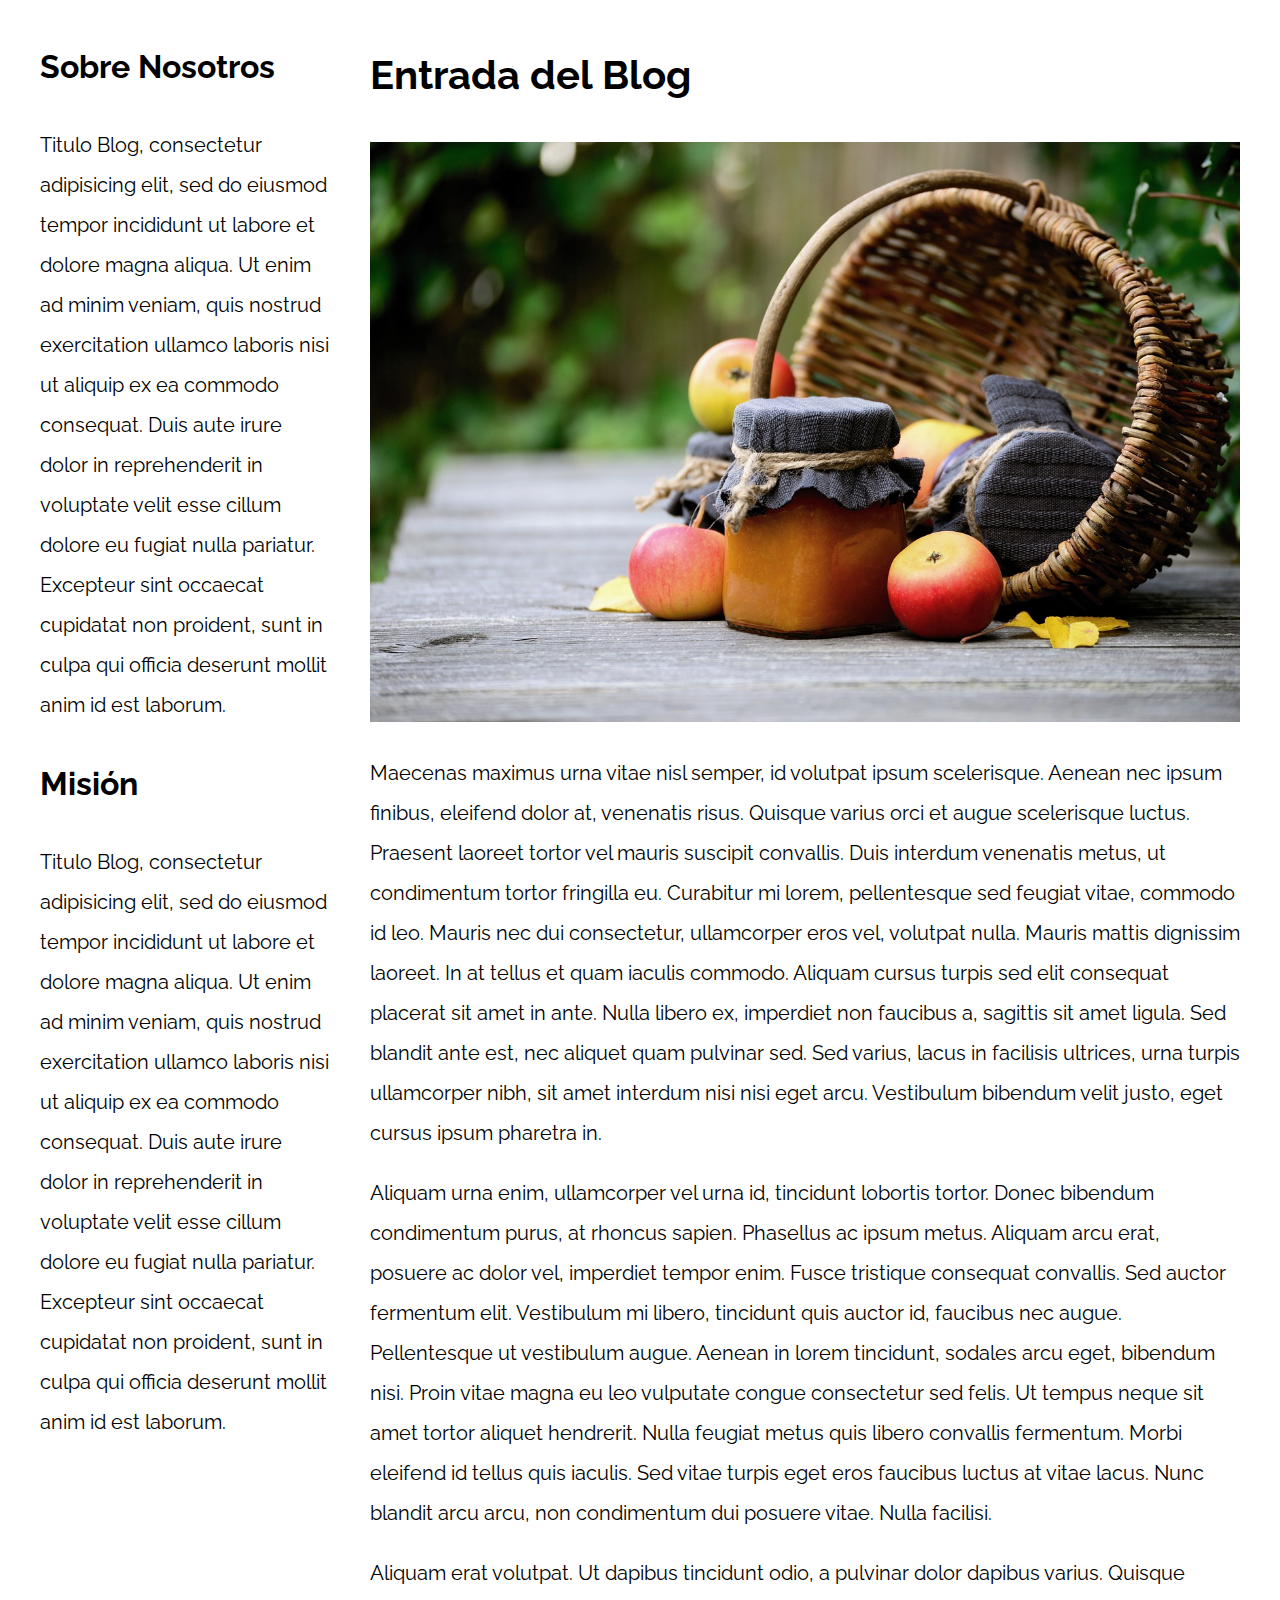
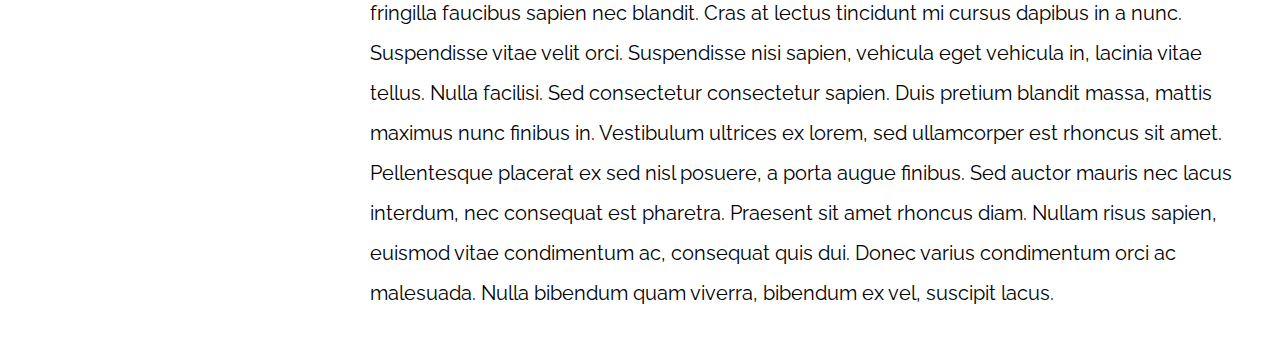
<file: 09-con_sidebar_css_grid/index.html>
<!DOCTYPE html>
<html>

<head>
    <meta charset="utf-8">
    <title>Patrones Responsive Web Design</title>
    <link rel="stylesheet" href="https://necolas.github.io/normalize.css/8.0.1/normalize.css">
    <link href="https://fonts.googleapis.com/css?family=Raleway:400,700,900" rel="stylesheet">
    <link rel="stylesheet" href="css/styles.css">
    <meta name="viewport" content="width=device-width, initial-scale=1">
</head>

<body>

    <div class="contenedor sidebar">
        <article>
            <h1>Entrada del Blog</h1>
            <img src="img/imagen1.jpg">

            <p>Maecenas maximus urna vitae nisl semper, id volutpat ipsum scelerisque. Aenean nec ipsum finibus, eleifend dolor at, venenatis risus. Quisque varius orci et augue scelerisque luctus. Praesent laoreet tortor vel mauris suscipit convallis. Duis
                interdum venenatis metus, ut condimentum tortor fringilla eu. Curabitur mi lorem, pellentesque sed feugiat vitae, commodo id leo. Mauris nec dui consectetur, ullamcorper eros vel, volutpat nulla. Mauris mattis dignissim laoreet. In at
                tellus et quam iaculis commodo. Aliquam cursus turpis sed elit consequat placerat sit amet in ante. Nulla libero ex, imperdiet non faucibus a, sagittis sit amet ligula. Sed blandit ante est, nec aliquet quam pulvinar sed. Sed varius, lacus
                in facilisis ultrices, urna turpis ullamcorper nibh, sit amet interdum nisi nisi eget arcu. Vestibulum bibendum velit justo, eget cursus ipsum pharetra in.</p>

            <p>Aliquam urna enim, ullamcorper vel urna id, tincidunt lobortis tortor. Donec bibendum condimentum purus, at rhoncus sapien. Phasellus ac ipsum metus. Aliquam arcu erat, posuere ac dolor vel, imperdiet tempor enim. Fusce tristique consequat
                convallis. Sed auctor fermentum elit. Vestibulum mi libero, tincidunt quis auctor id, faucibus nec augue. Pellentesque ut vestibulum augue. Aenean in lorem tincidunt, sodales arcu eget, bibendum nisi. Proin vitae magna eu leo vulputate
                congue consectetur sed felis. Ut tempus neque sit amet tortor aliquet hendrerit. Nulla feugiat metus quis libero convallis fermentum. Morbi eleifend id tellus quis iaculis. Sed vitae turpis eget eros faucibus luctus at vitae lacus. Nunc
                blandit arcu arcu, non condimentum dui posuere vitae. Nulla facilisi.</p>

            <p>Aliquam erat volutpat. Ut dapibus tincidunt odio, a pulvinar dolor dapibus varius. Quisque fringilla faucibus sapien nec blandit. Cras at lectus tincidunt mi cursus dapibus in a nunc. Suspendisse vitae velit orci. Suspendisse nisi sapien,
                vehicula eget vehicula in, lacinia vitae tellus. Nulla facilisi. Sed consectetur consectetur sapien. Duis pretium blandit massa, mattis maximus nunc finibus in. Vestibulum ultrices ex lorem, sed ullamcorper est rhoncus sit amet. Pellentesque
                placerat ex sed nisl posuere, a porta augue finibus. Sed auctor mauris nec lacus interdum, nec consequat est pharetra. Praesent sit amet rhoncus diam. Nullam risus sapien, euismod vitae condimentum ac, consequat quis dui. Donec varius
                condimentum orci ac malesuada. Nulla bibendum quam viverra, bibendum ex vel, suscipit lacus.</p>
        </article>
        <aside>
            <h2>Sobre Nosotros</h2>
            <p>Titulo Blog, consectetur adipisicing elit, sed do eiusmod tempor incididunt ut labore et dolore magna aliqua. Ut enim ad minim veniam, quis nostrud exercitation ullamco laboris nisi ut aliquip ex ea commodo consequat. Duis aute irure dolor
                in reprehenderit in voluptate velit esse cillum dolore eu fugiat nulla pariatur. Excepteur sint occaecat cupidatat non proident, sunt in culpa qui officia deserunt mollit anim id est laborum.</p>


            <h2>Misión</h2>
            <p>Titulo Blog, consectetur adipisicing elit, sed do eiusmod tempor incididunt ut labore et dolore magna aliqua. Ut enim ad minim veniam, quis nostrud exercitation ullamco laboris nisi ut aliquip ex ea commodo consequat. Duis aute irure dolor
                in reprehenderit in voluptate velit esse cillum dolore eu fugiat nulla pariatur. Excepteur sint occaecat cupidatat non proident, sunt in culpa qui officia deserunt mollit anim id est laborum.</p>
        </aside>
    </div>

</body>

</html>
</file>
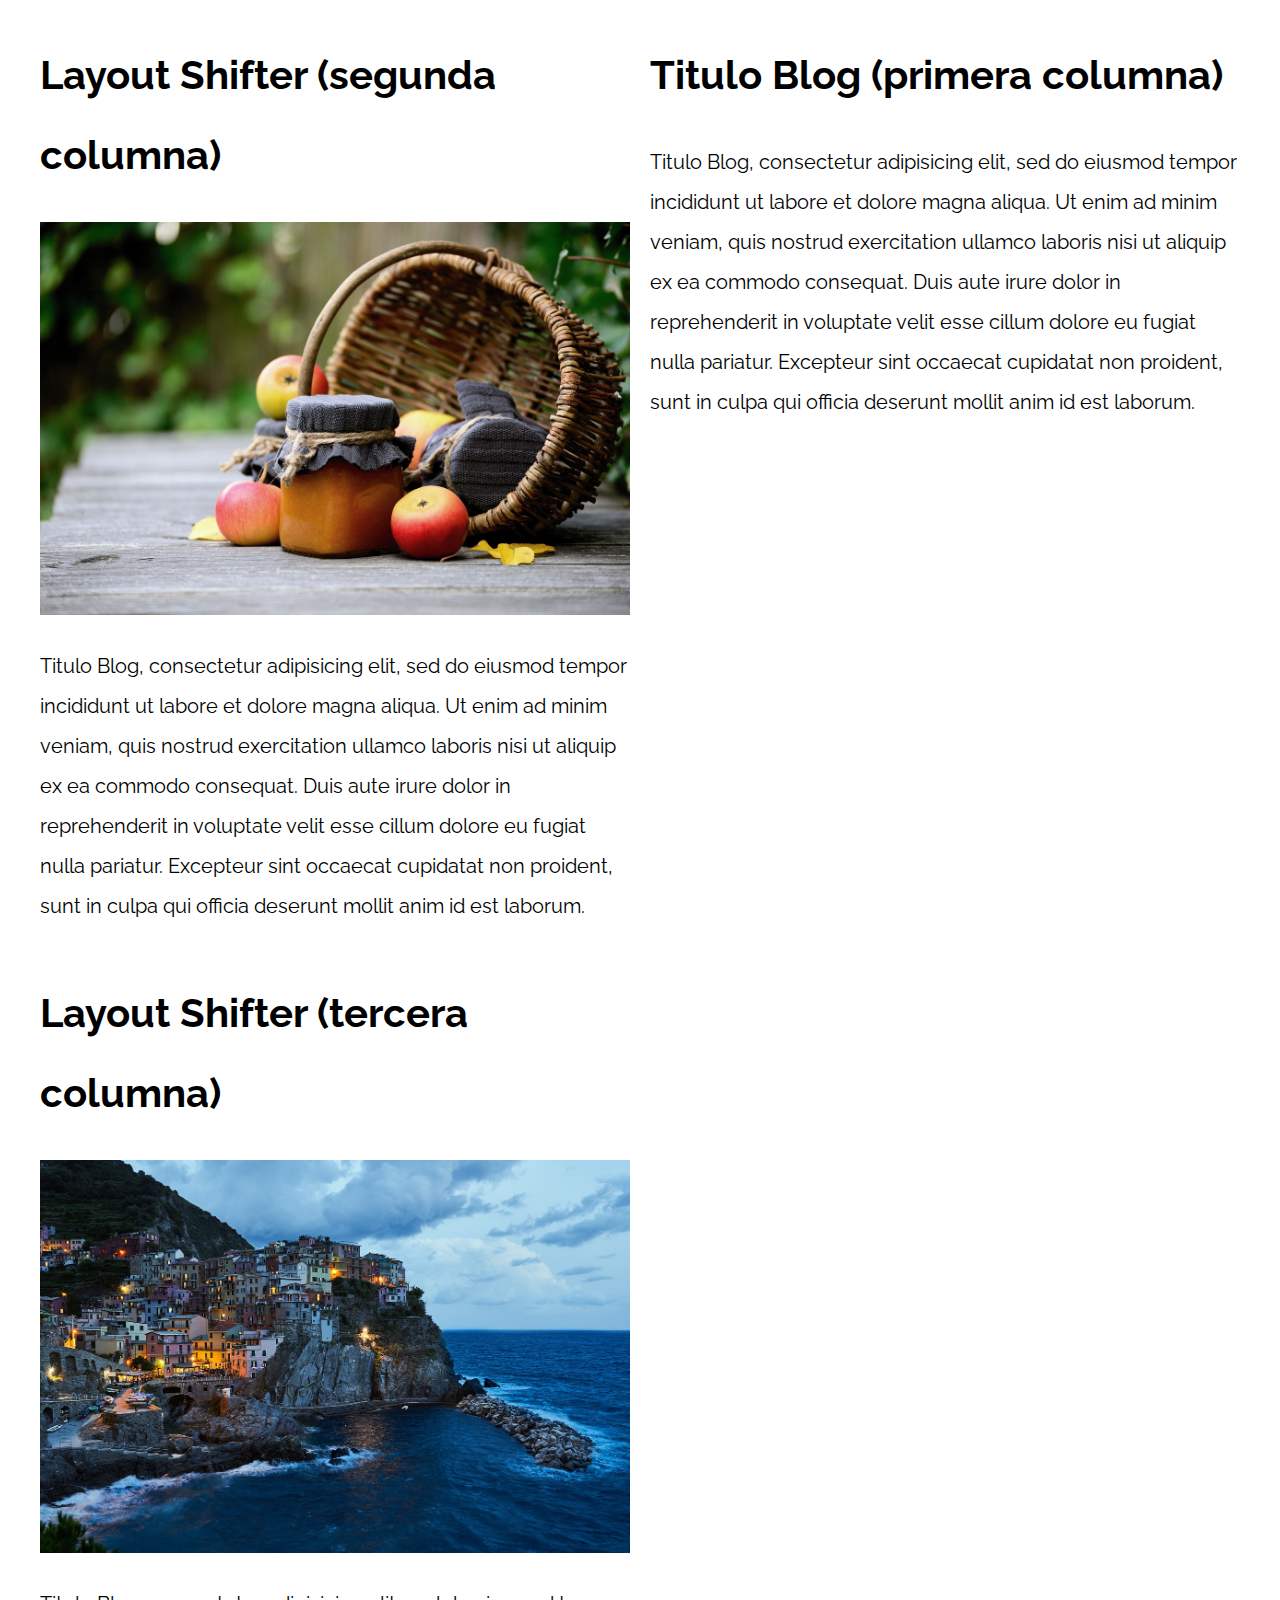
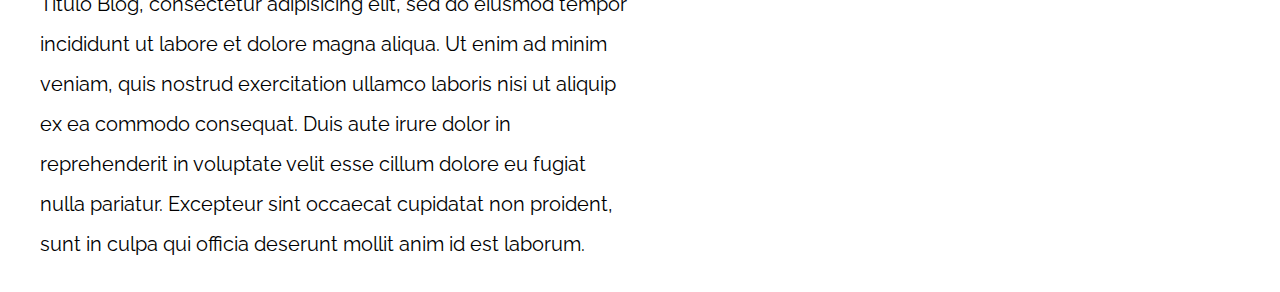
<file: 11-layout_shifter_css_grid/index.html>
<!DOCTYPE html>
<html>

<head>
    <meta charset="utf-8">
    <title>Patrones Responsive Web Design</title>
    <link rel="stylesheet" href="https://necolas.github.io/normalize.css/8.0.1/normalize.css">
    <link href="https://fonts.googleapis.com/css?family=Raleway:400,700,900" rel="stylesheet">
    <link rel="stylesheet" href="css/styles.css">
    <meta name="viewport" content="width=device-width, initial-scale=1">
</head>

<body>

    <div class="contenedor layout-shifter">
        <aside class="sidebar">
            <h1>Titulo Blog (primera columna)</h1>
            <p>
                Titulo Blog, consectetur adipisicing elit, sed do eiusmod tempor incididunt ut labore et dolore magna aliqua. Ut enim ad minim veniam, quis nostrud exercitation ullamco laboris nisi ut aliquip ex ea commodo consequat. Duis aute irure dolor in reprehenderit
                in voluptate velit esse cillum dolore eu fugiat nulla pariatur. Excepteur sint occaecat cupidatat non proident, sunt in culpa qui officia deserunt mollit anim id est laborum.
            </p>
        </aside>

        <main class="main-content">
            <article class="entrada-blog">
                <h1>Layout Shifter (segunda columna)</h1>
                <img src="img/imagen1.jpg">
                <p>
                    Titulo Blog, consectetur adipisicing elit, sed do eiusmod tempor incididunt ut labore et dolore magna aliqua. Ut enim ad minim veniam, quis nostrud exercitation ullamco laboris nisi ut aliquip ex ea commodo consequat. Duis aute irure dolor in reprehenderit
                    in voluptate velit esse cillum dolore eu fugiat nulla pariatur. Excepteur sint occaecat cupidatat non proident, sunt in culpa qui officia deserunt mollit anim id est laborum.
                </p>
            </article>

            <article class="entrada-blog">
                <h1>Layout Shifter (tercera columna)</h1>
                <img src="img/imagen2.jpg">
                <p>
                    Titulo Blog, consectetur adipisicing elit, sed do eiusmod tempor incididunt ut labore et dolore magna aliqua. Ut enim ad minim veniam, quis nostrud exercitation ullamco laboris nisi ut aliquip ex ea commodo consequat. Duis aute irure dolor in reprehenderit
                    in voluptate velit esse cillum dolore eu fugiat nulla pariatur. Excepteur sint occaecat cupidatat non proident, sunt in culpa qui officia deserunt mollit anim id est laborum.
                </p>
            </article>
        </main>
    </div>

</body>

</html>
</file>
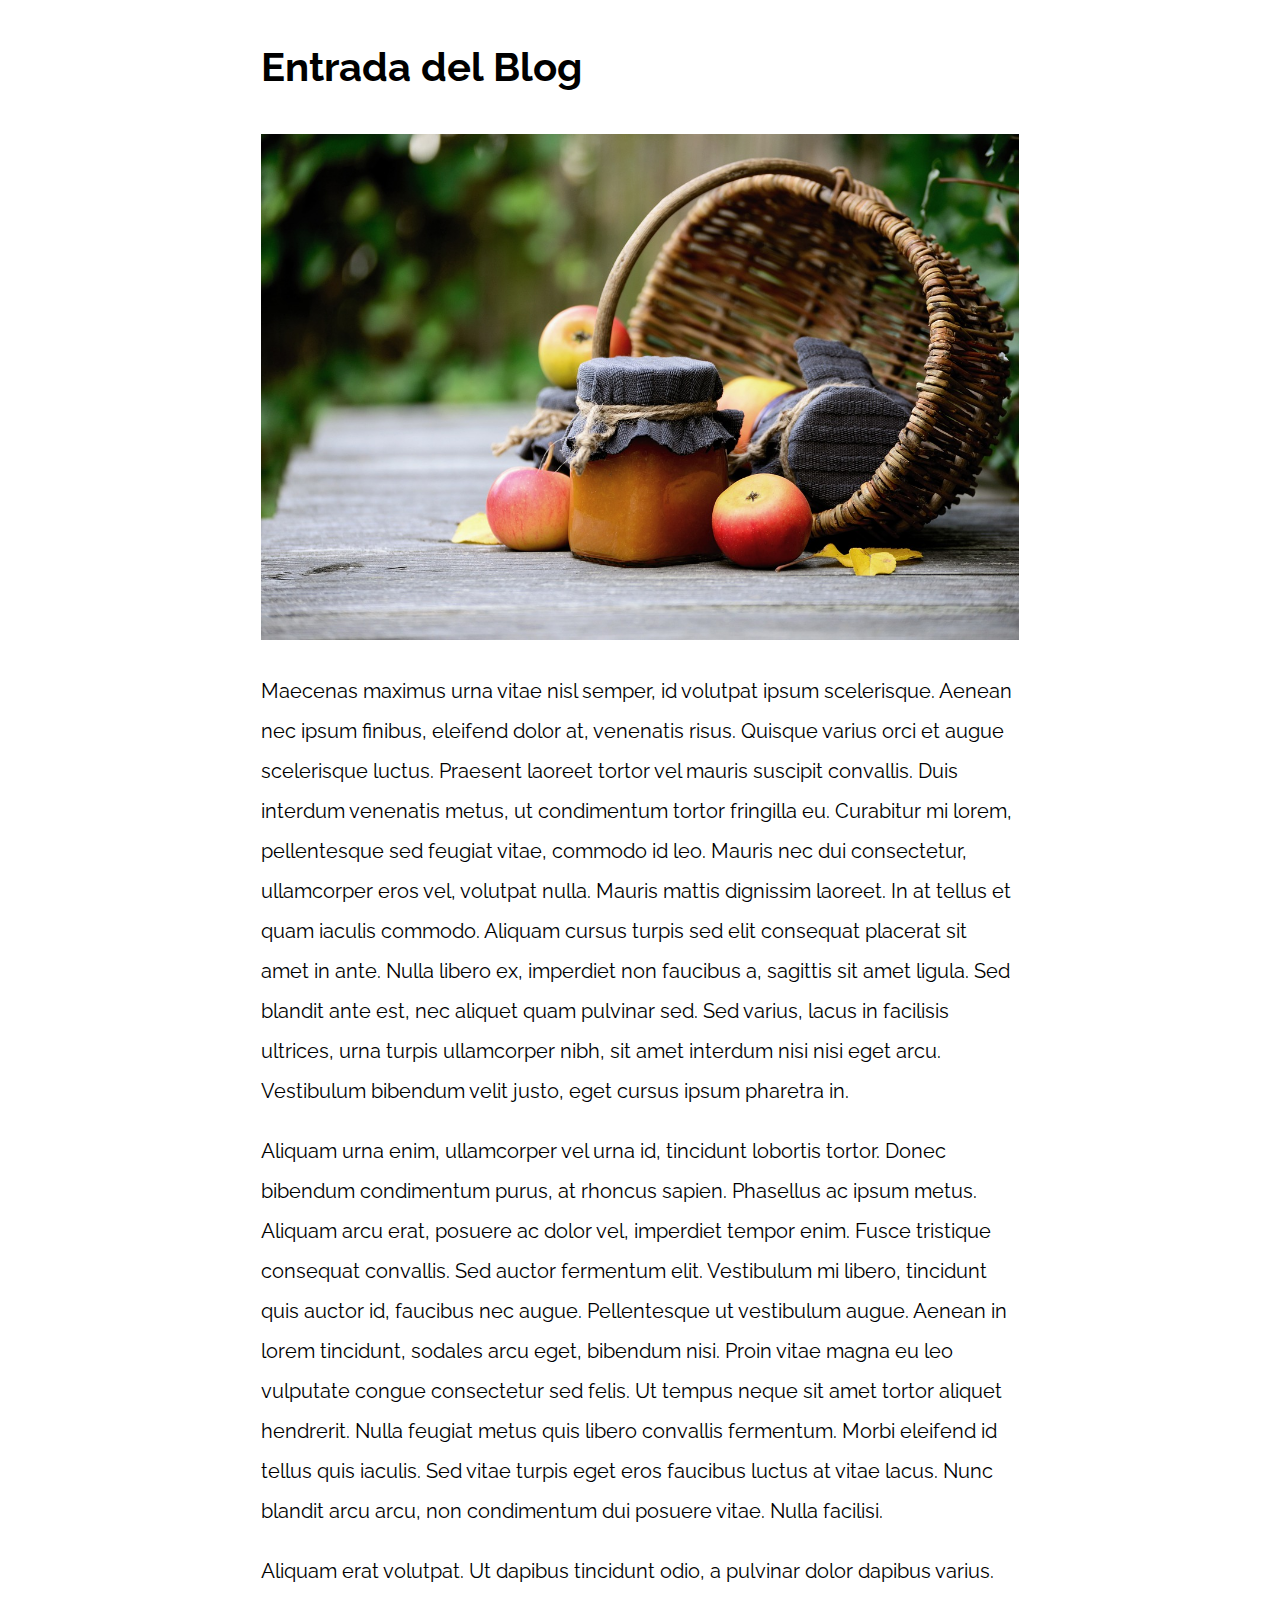
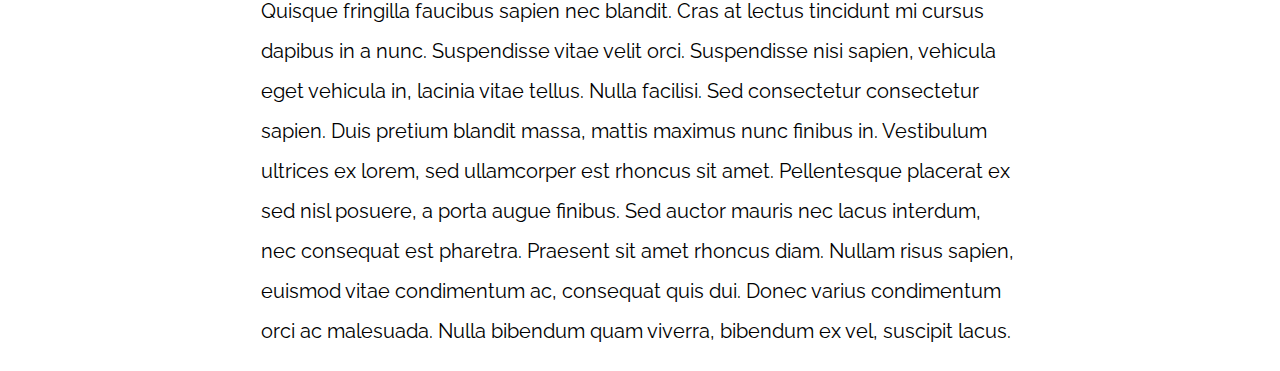
<file: 13-mostly_fluid/index.html>
<!DOCTYPE html>
<html>

<head>
    <meta charset="utf-8">
    <title>Patrones Responsive Web Design</title>
    <link rel="stylesheet" href="https://necolas.github.io/normalize.css/8.0.1/normalize.css">
    <link href="https://fonts.googleapis.com/css?family=Raleway:400,700,900" rel="stylesheet">
    <link rel="stylesheet" href="css/styles.css">
    <meta name="viewport" content="width=device-width, initial-scale=1">
</head>

<body>

    <div class="contenedor">
        <article class="entrada-blog">
            <h1>Entrada del Blog</h1>
            <img src="img/imagen1.jpg">

            <p>Maecenas maximus urna vitae nisl semper, id volutpat ipsum scelerisque. Aenean nec ipsum finibus, eleifend dolor at, venenatis risus. Quisque varius orci et augue scelerisque luctus. Praesent laoreet tortor vel mauris suscipit convallis. Duis
                interdum venenatis metus, ut condimentum tortor fringilla eu. Curabitur mi lorem, pellentesque sed feugiat vitae, commodo id leo. Mauris nec dui consectetur, ullamcorper eros vel, volutpat nulla. Mauris mattis dignissim laoreet. In at
                tellus et quam iaculis commodo. Aliquam cursus turpis sed elit consequat placerat sit amet in ante. Nulla libero ex, imperdiet non faucibus a, sagittis sit amet ligula. Sed blandit ante est, nec aliquet quam pulvinar sed. Sed varius, lacus
                in facilisis ultrices, urna turpis ullamcorper nibh, sit amet interdum nisi nisi eget arcu. Vestibulum bibendum velit justo, eget cursus ipsum pharetra in.</p>

            <p>Aliquam urna enim, ullamcorper vel urna id, tincidunt lobortis tortor. Donec bibendum condimentum purus, at rhoncus sapien. Phasellus ac ipsum metus. Aliquam arcu erat, posuere ac dolor vel, imperdiet tempor enim. Fusce tristique consequat
                convallis. Sed auctor fermentum elit. Vestibulum mi libero, tincidunt quis auctor id, faucibus nec augue. Pellentesque ut vestibulum augue. Aenean in lorem tincidunt, sodales arcu eget, bibendum nisi. Proin vitae magna eu leo vulputate
                congue consectetur sed felis. Ut tempus neque sit amet tortor aliquet hendrerit. Nulla feugiat metus quis libero convallis fermentum. Morbi eleifend id tellus quis iaculis. Sed vitae turpis eget eros faucibus luctus at vitae lacus. Nunc
                blandit arcu arcu, non condimentum dui posuere vitae. Nulla facilisi.</p>

            <p>Aliquam erat volutpat. Ut dapibus tincidunt odio, a pulvinar dolor dapibus varius. Quisque fringilla faucibus sapien nec blandit. Cras at lectus tincidunt mi cursus dapibus in a nunc. Suspendisse vitae velit orci. Suspendisse nisi sapien,
                vehicula eget vehicula in, lacinia vitae tellus. Nulla facilisi. Sed consectetur consectetur sapien. Duis pretium blandit massa, mattis maximus nunc finibus in. Vestibulum ultrices ex lorem, sed ullamcorper est rhoncus sit amet. Pellentesque
                placerat ex sed nisl posuere, a porta augue finibus. Sed auctor mauris nec lacus interdum, nec consequat est pharetra. Praesent sit amet rhoncus diam. Nullam risus sapien, euismod vitae condimentum ac, consequat quis dui. Donec varius
                condimentum orci ac malesuada. Nulla bibendum quam viverra, bibendum ex vel, suscipit lacus.</p>
        </article>

    </div>

</body>

</html>
</file>
<file: 01-2columnas_iguales_css_grid/css/styles.css>
html {
    box-sizing: border-box;
    font-size: 62.5%;
}

*,
*:before,
*:after {
    box-sizing: inherit;
}

body {
    font-family: 'Raleway', sans-serif;
    font-size: 1.6rem;
}

img {
    max-width: 100%;
}

h1 {
    font-size: 4rem;
}

.contenedor {
    max-width: 1200px;
    width: 95%;
    margin: 0 auto;
}

.entrada-blog a {
    display: inline-block;
    background-color: #2196F3;
    color: white;
    padding: 10px 20px;
    text-decoration: none;
    font-weight: bold;
    text-transform: uppercase;
}

@media (min-width: 768px){
    .two-columns {
        display: grid;
        grid-template-columns: repeat(2, 1fr);
        column-gap: 2rem;
    }
}
</file>
<file: 02-2columnas_iguales_flexbox/css/styles.css>
html {
    box-sizing: border-box;
    font-size: 62.5%;
}

*,
*:before,
*:after {
    box-sizing: inherit;
}

body {
    font-family: 'Raleway', sans-serif;
    font-size: 1.6rem;
}

img {
    max-width: 100%;
}

h1 {
    font-size: 4rem;
}

.contenedor {
    max-width: 1200px;
    width: 95%;
    margin: 0 auto;
}

.entrada-blog a {
    display: inline-block;
    background-color: #2196F3;
    color: white;
    padding: 10px 20px;
    text-decoration: none;
    font-weight: bold;
    text-transform: uppercase;
}

@media (min-width: 768px){
    .two-columns {
        display: flex;
        justify-content: space-between;
        gap: 2rem;
    }
    /* 
    .entrada-blog {
        flex-basis: calc(50% - 1rem);
    } 
    */
}
</file>
<file: 03-3columnas_iguales_css_grid/css/styles.css>
html {
    box-sizing: border-box;
    font-size: 62.5%;
}

*,
*:before,
*:after {
    box-sizing: inherit;
}

body {
    font-family: 'Raleway', sans-serif;
    font-size: 1.6rem;
}

img {
    max-width: 100%;
}

h1 {
    font-size: 4rem;
}

.contenedor {
    max-width: 1200px;
    width: 95%;
    margin: 0 auto;
}

.entrada-blog a {
    display: inline-block;
    background-color: #2196F3;
    color: white;
    padding: 10px 20px;
    text-decoration: none;
    font-weight: bold;
    text-transform: uppercase;
}
@media (min-width: 768){
    .three-columns {
        display: grid;
        grid-template-columns: repeat(3, 1fr);
        column-gap: 2rem;
    }
}
</file>
<file: 04-3columnas_iguales_flexbox/css/styles.css>
html {
    box-sizing: border-box;
    font-size: 62.5%;
}

*,
*:before,
*:after {
    box-sizing: inherit;
}

body {
    font-family: 'Raleway', sans-serif;
    font-size: 1.6rem;
}

img {
    max-width: 100%;
}

h1 {
    font-size: 4rem;
}

.contenedor {
    max-width: 1200px;
    width: 95%;
    margin: 0 auto;
}

.entrada-blog a {
    display: inline-block;
    background-color: #2196F3;
    color: white;
    padding: 10px 20px;
    text-decoration: none;
    font-weight: bold;
    text-transform: uppercase;
}

@media (min-width: 768px){
    .three-columns {
        display: flex;
        gap: 2rem;
    }
}
</file>
<file: 05-3columnas_css_grid/css/styles.css>
html {
    box-sizing: border-box;
    font-size: 62.5%;
}

*,
*:before,
*:after {
    box-sizing: inherit;
}

body {
    font-family: 'Raleway', sans-serif;
    font-size: 1.6rem;
    line-height: 2;
}

img {
    max-width: 100%;
}

h1 {
    font-size: 4rem;
}

h2 {
    font-size: 3.2rem;
}

.contenedor {
    max-width: 1200px;
    width: 95%;
    margin: 0 auto;
}

p {
    font-size: 2rem;
}

.entrada-blog a {
    display: inline-block;
    background-color: #2196F3;
    color: white;
    padding: 10px 20px;
    text-decoration: none;
    font-weight: bold;
    text-transform: uppercase;
}

@media (min-width: 768px){
    .container-grid {
        display:grid;
        grid-template-areas: "left content right";
        grid-template-columns: 1fr 3fr 1fr;
        grid-auto-flow: column;
        column-gap: 2rem;
    }

    .main-content {
        /* grid-column: 2 / 3; */
        grid-area: content;
    }

    .sidebar-1 {
        /* grid-column: 1 / 2; */
        grid-area: left;
    }
}
</file>
<file: 06-3columnas_flexbox/css/styles.css>
html {
    box-sizing: border-box;
    font-size: 62.5%;
}

*,
*:before,
*:after {
    box-sizing: inherit;
}

body {
    font-family: 'Raleway', sans-serif;
    font-size: 1.6rem;
    line-height: 2;
}

img {
    max-width: 100%;
}

h1 {
    font-size: 4rem;
}

h2 {
    font-size: 3.2rem;
}

p {
    font-size: 2rem;
}

.contenedor {
    max-width: 1200px;
    width: 95%;
    margin: 0 auto;
}

.entrada-blog a {
    display: inline-block;
    background-color: #2196F3;
    color: white;
    padding: 10px 20px;
    text-decoration: none;
    font-weight: bold;
    text-transform: uppercase;
}

@media (min-width: 768px){
    .flex-container {
        display: flex;
        justify-content: space-between;
    }

    .main-content {
        flex-basis: calc(60% - 1rem);
    }

    .sidebar {
        flex-basis: calc(20% - 1rem);
    }

    .sidebar-1 {
        order: -1;
    }
}
</file>
<file: 07-column_drop_css_grid/css/styles.css>
html {
    box-sizing: border-box;
    font-size: 62.5%;
}

*,
*:before,
*:after {
    box-sizing: inherit;
}

body {
    font-family: 'Raleway', sans-serif;
    font-size: 1.6rem;
    line-height: 2;
}

img {
    max-width: 100%;
}

h1 {
    font-size: 4rem;
}

h2 {
    font-size: 3.2rem;
}

p {
    font-size: 2rem;
}

.contenedor {
    max-width: 1200px;
    width: 95%;
    margin: 0 auto;
}

.entrada-blog a {
    display: inline-block;
    background-color: #2196F3;
    color: white;
    padding: 10px 20px;
    text-decoration: none;
    font-weight: bold;
    text-transform: uppercase;
}

@media (min-width: 480px){
    .column-drop {
        display: grid;
        grid-template-columns: repeat(2, 1fr);
        gap: 2rem;
    }
    .sidebar-1 {
        grid-column: 1 / 3;
        grid-row: 2 / 3;
    }
    .sidebar-2 {
        grid-column: 2 / 3;
        grid-row: 1 / 3;
    }
}

@media (min-width: 768px){
    .column-drop {
        grid-template-columns: repeat(3, 1fr);
    }
    .sidebar-1 {
        grid-column: 2 / 3;
        grid-row: unset;
    }
    .sidebar-2 {
        grid-column: 3 / 4;
        grid-row: unset;
    }
}
</file>
<file: 08-column_drop_flexbox/css/styles.css>
html {
    box-sizing: border-box;
    font-size: 62.5%;
}

*,
*:before,
*:after {
    box-sizing: inherit;
}

body {
    font-family: 'Raleway', sans-serif;
    font-size: 1.6rem;
    line-height: 2;
}

img {
    max-width: 100%;
}

h1 {
    font-size: 4rem;
}

h2 {
    font-size: 3.2rem;
}

p {
    font-size: 2rem;
}

.contenedor {
    max-width: 1200px;
    width: 95%;
    margin: 0 auto;
}

.entrada-blog a {
    display: inline-block;
    background-color: #2196F3;
    color: white;
    padding: 10px 20px;
    text-decoration: none;
    font-weight: bold;
    text-transform: uppercase;
}

@media (min-width: 480px){ 
    .column-drop {
        display: flex;
        justify-content: space-between;
        flex-wrap: wrap;
    }
    .main-content,
    .sidebar-1 {
        flex-basis: calc(50% - 1rem);
    }
}

@media (min-width: 768px){
    .main-content,
    .sidebar-1,
    .sidebar-2 {
        flex: 0 0 calc(33.3333% - 2rem);
    }
}
</file>
<file: 09-con_sidebar_css_grid/css/styles.css>
html {
    box-sizing: border-box;
    font-size: 62.5%;
}

*,
*:before,
*:after {
    box-sizing: inherit;
}

body {
    font-family: 'Raleway', sans-serif;
    font-size: 1.6rem;
    line-height: 2;
}

img {
    max-width: 100%;
}

h1 {
    font-size: 4rem;
}

h2 {
    font-size: 3.2rem;
}

p {
    font-size: 2rem;
}

.contenedor {
    max-width: 1200px;
    width: 95%;
    margin: 0 auto;
}

.entrada-blog a {
    display: inline-block;
    background-color: #2196F3;
    color: white;
    padding: 10px 20px;
    text-decoration: none;
    font-weight: bold;
    text-transform: uppercase;
}

@media (min-width: 768px){
    .sidebar {
        display: grid;
        grid-template-columns: 1fr 3fr;
        column-gap: 4rem;
        grid-auto-flow: column;
    }

    aside {
        grid-column: 1 / 2;
    }
}
</file>
<file: 11-layout_shifter_css_grid/css/styles.css>
html {
    box-sizing: border-box;
    font-size: 62.5%;
}

*,
*:before,
*:after {
    box-sizing: inherit;
}

body {
    font-family: 'Raleway', sans-serif;
    font-size: 1.6rem;
    line-height: 2;
}

img {
    max-width: 100%;
}

h1 {
    font-size: 4rem;
}

h2 {
    font-size: 3.2rem;
}

p {
    font-size: 2rem;
}

.contenedor {
    max-width: 1200px;
    width: 95%;
    margin: 0 auto;
}

.entrada-blog a {
    display: inline-block;
    background-color: #2196F3;
    color: white;
    padding: 10px 20px;
    text-decoration: none;
    font-weight: bold;
    text-transform: uppercase;
}


@media (min-width: 768px){
    .layout-shifter {
        display: grid;
        grid-template-areas:"content"
                            "inferior";
    }
    .sidebar {
        grid-area: inferior;
    }
    .main-content {
        grid-area: content;
        display: grid;
        grid-template-areas: "entrada1 entrada2";
        grid-template-columns: repeat(2, 1fr);
        column-gap: 3rem;
    }
}

@media (min-width: 992px){
    .layout-shifter {
        grid-template-areas: "content sidebar";
        column-gap: 2rem;
    }
    .sidebar {
        grid-area: sidebar;
    }
    .main-content {
        grid-area: content;
        grid-template-areas:"entrada1"
                            "entrada2";
        grid-template-columns: unset;
    }
}
</file>
<file: 13-mostly_fluid/css/styles.css>
html {
    box-sizing: border-box;
    font-size: 62.5%;
}

*,
*:before,
*:after {
    box-sizing: inherit;
}

body {
    font-family: 'Raleway', sans-serif;
    font-size: 1.6rem;
    line-height: 2;
}
h1 {
    font-size: 4rem;
}

h2 {
    font-size: 3.2rem;
}

p {
    font-size: 2rem;
}

.entrada-blog a {
    display: inline-block;
    background-color: #2196F3;
    color: white;
    padding: 10px 20px;
    text-decoration: none;
    font-weight: bold;
    text-transform: uppercase;
}

.contenedor {
    max-width: 120rem;
    width: 95%;
    margin: 0 auto;
}
@media (min-width: 768px){
    .contenedor{
        width: 80%;
    }
}
@media (min-width: 992px){
    .contenedor{
        width: 60%;
    }
}

img {
    max-width: 100%;
}
</file>
